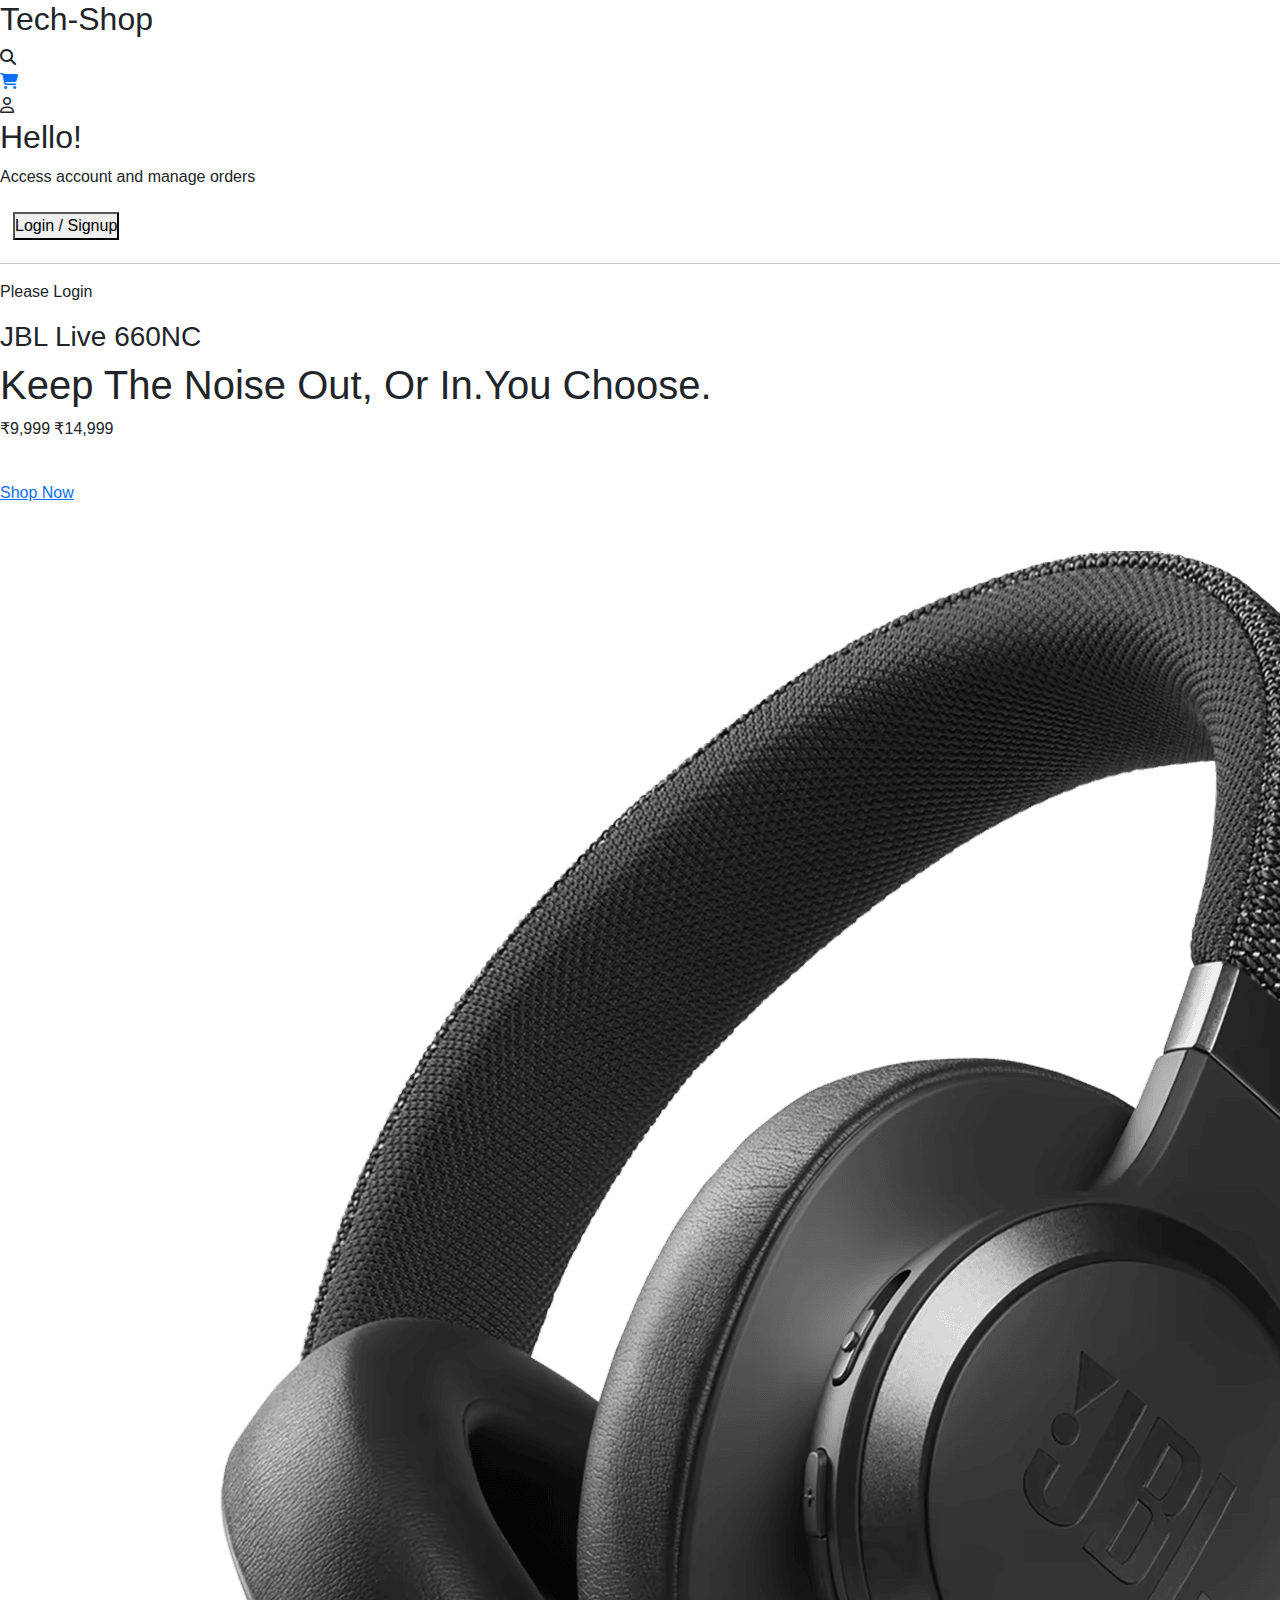
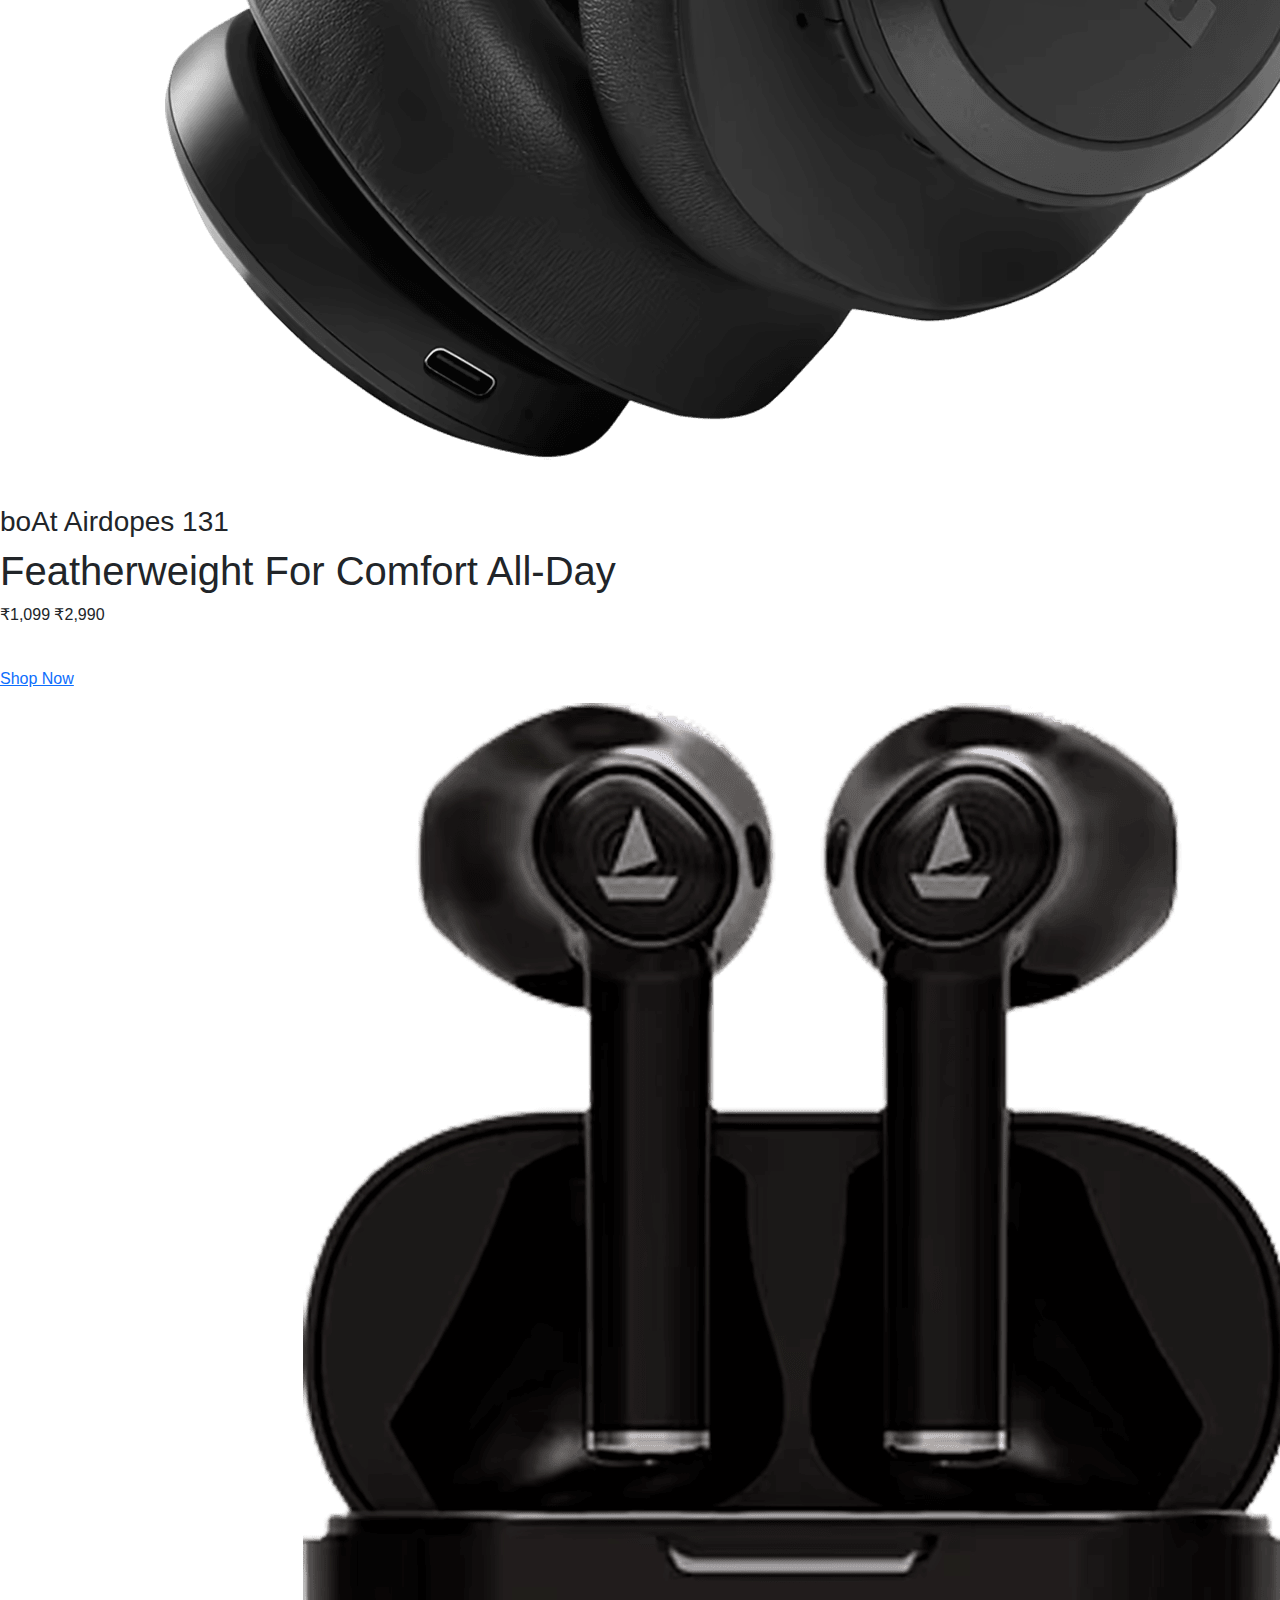
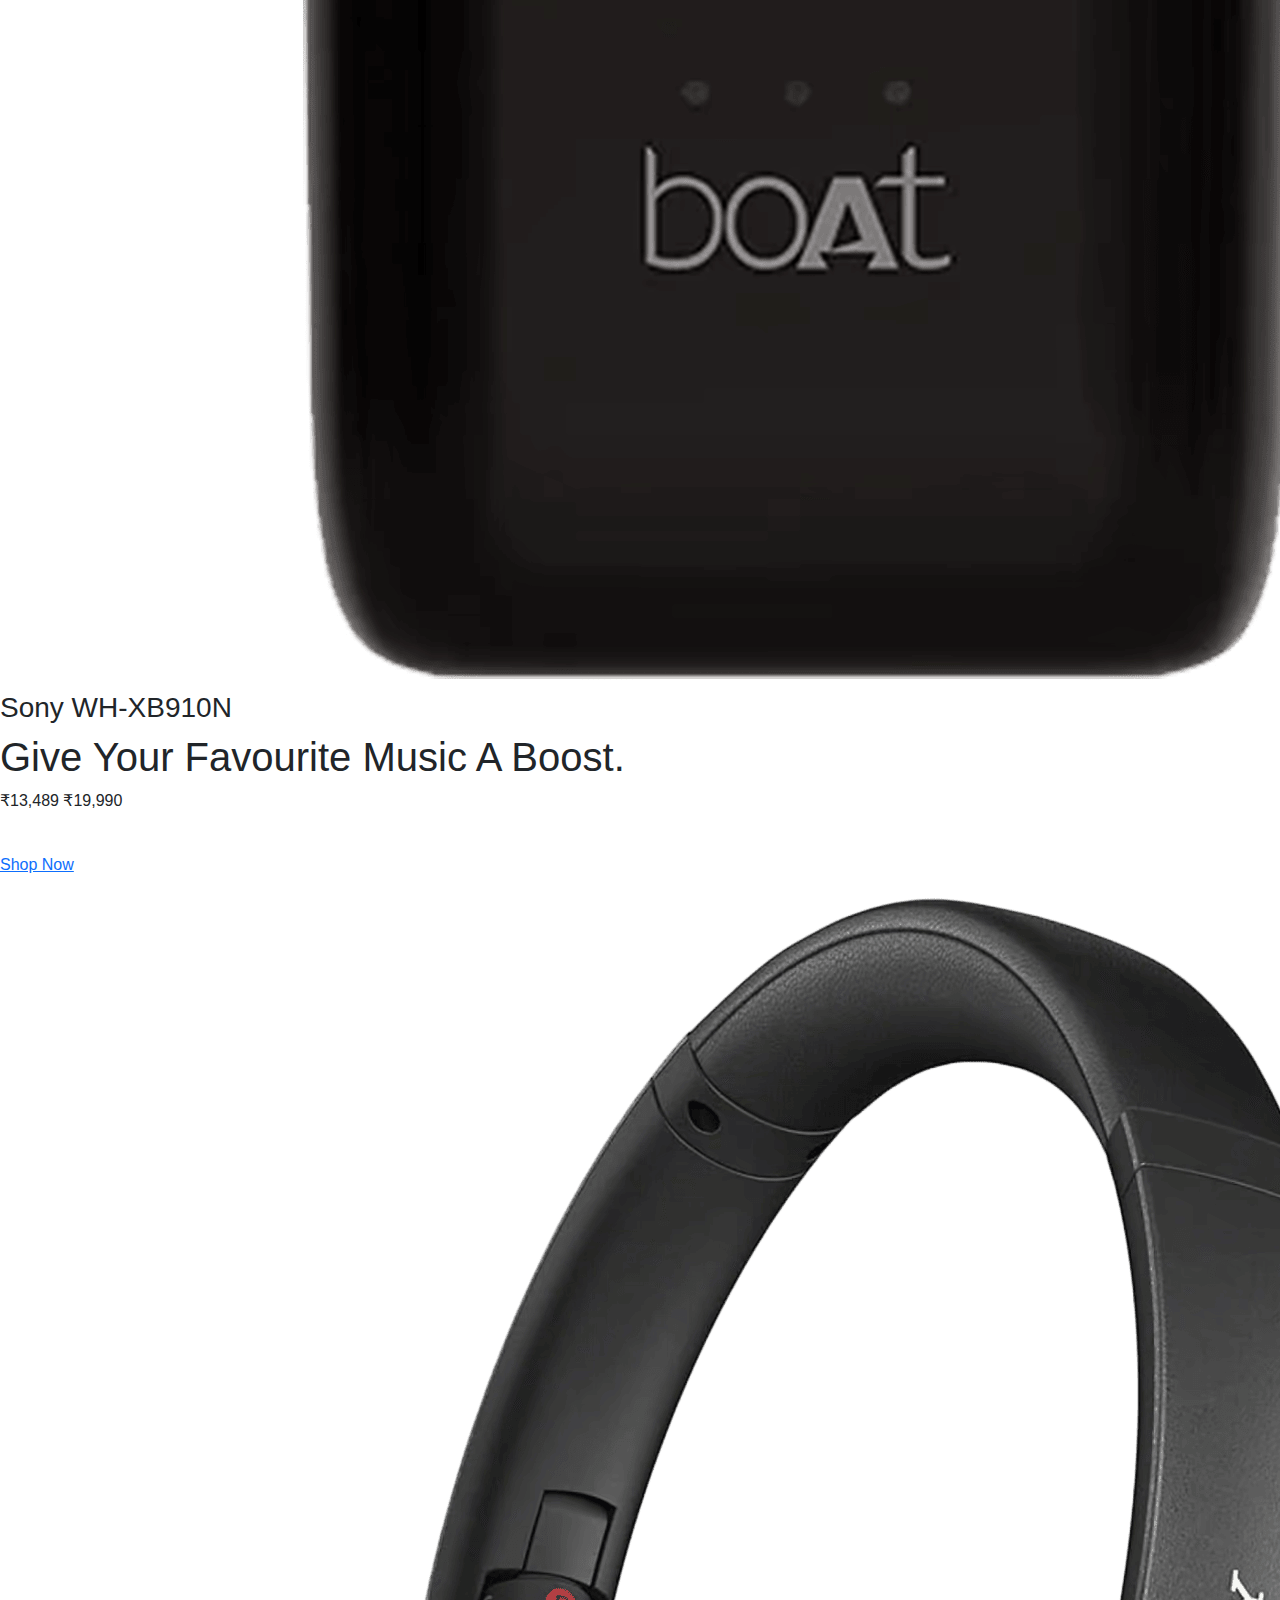
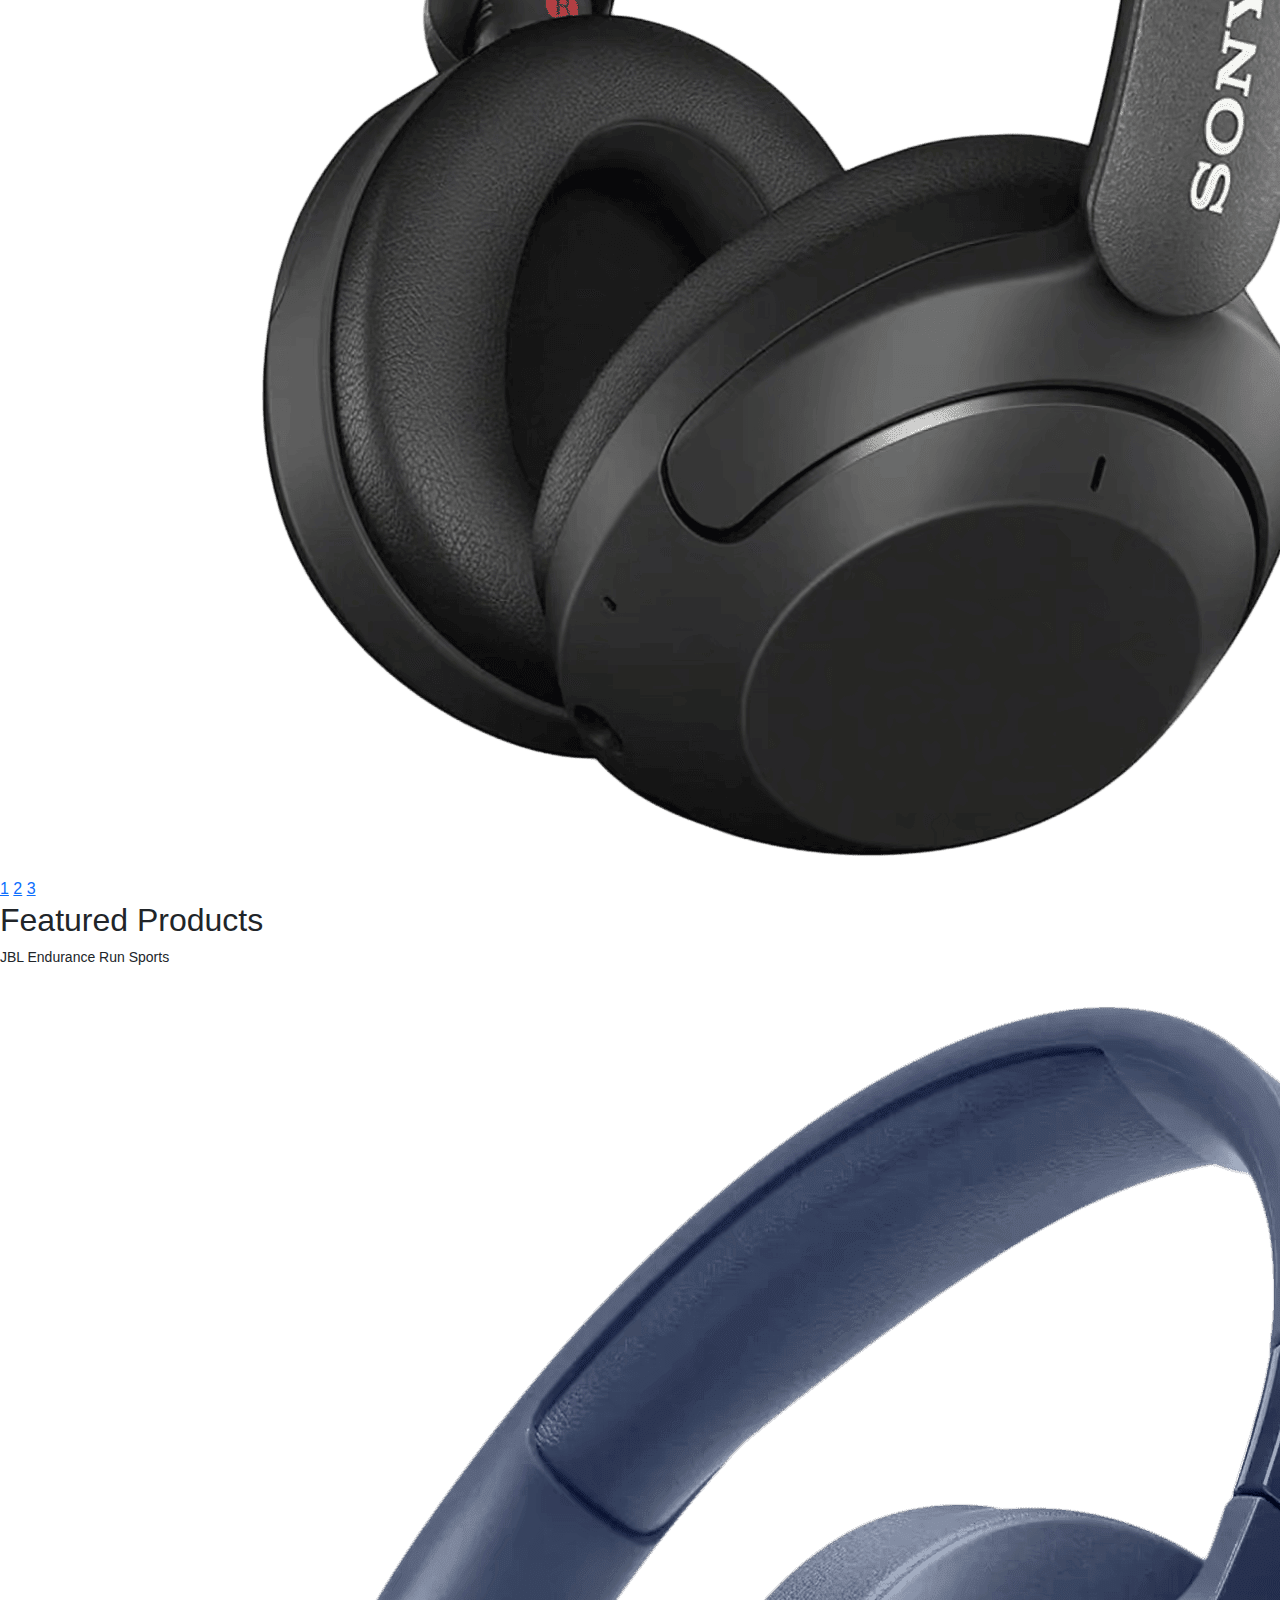
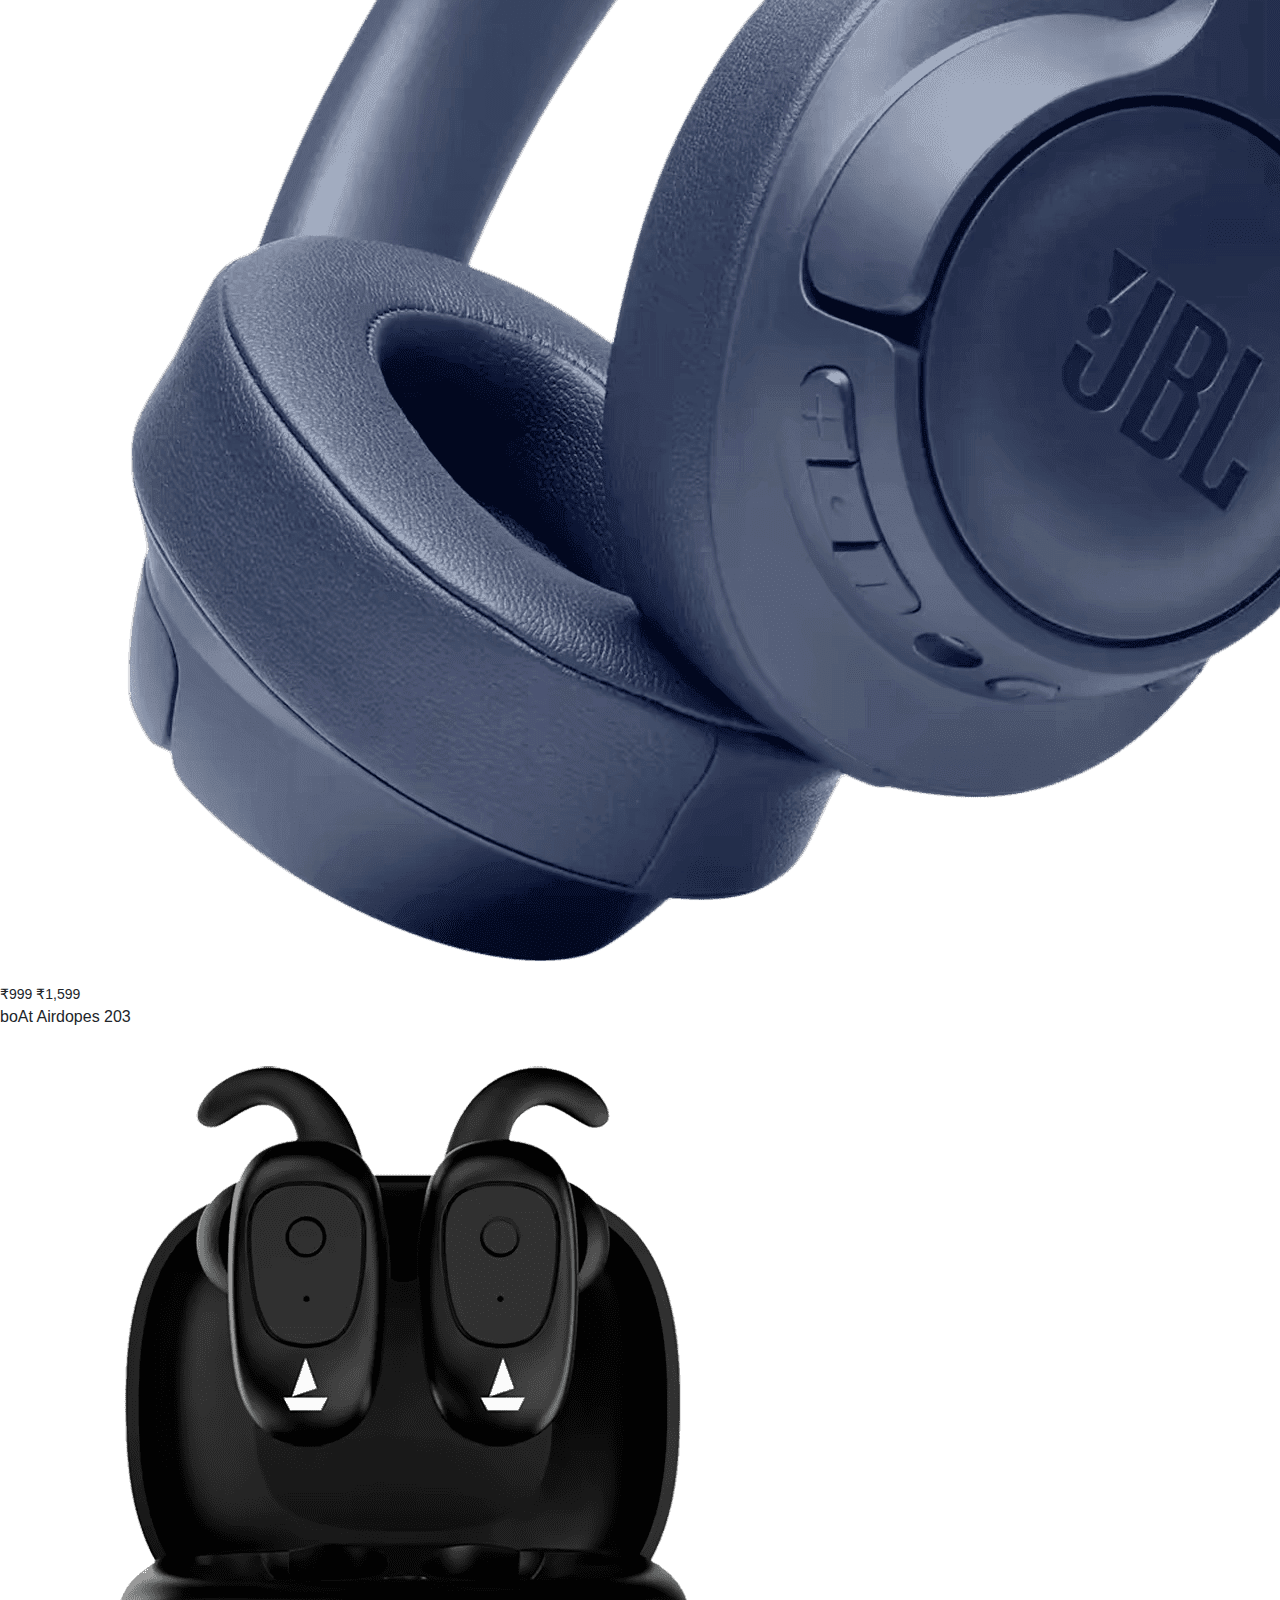
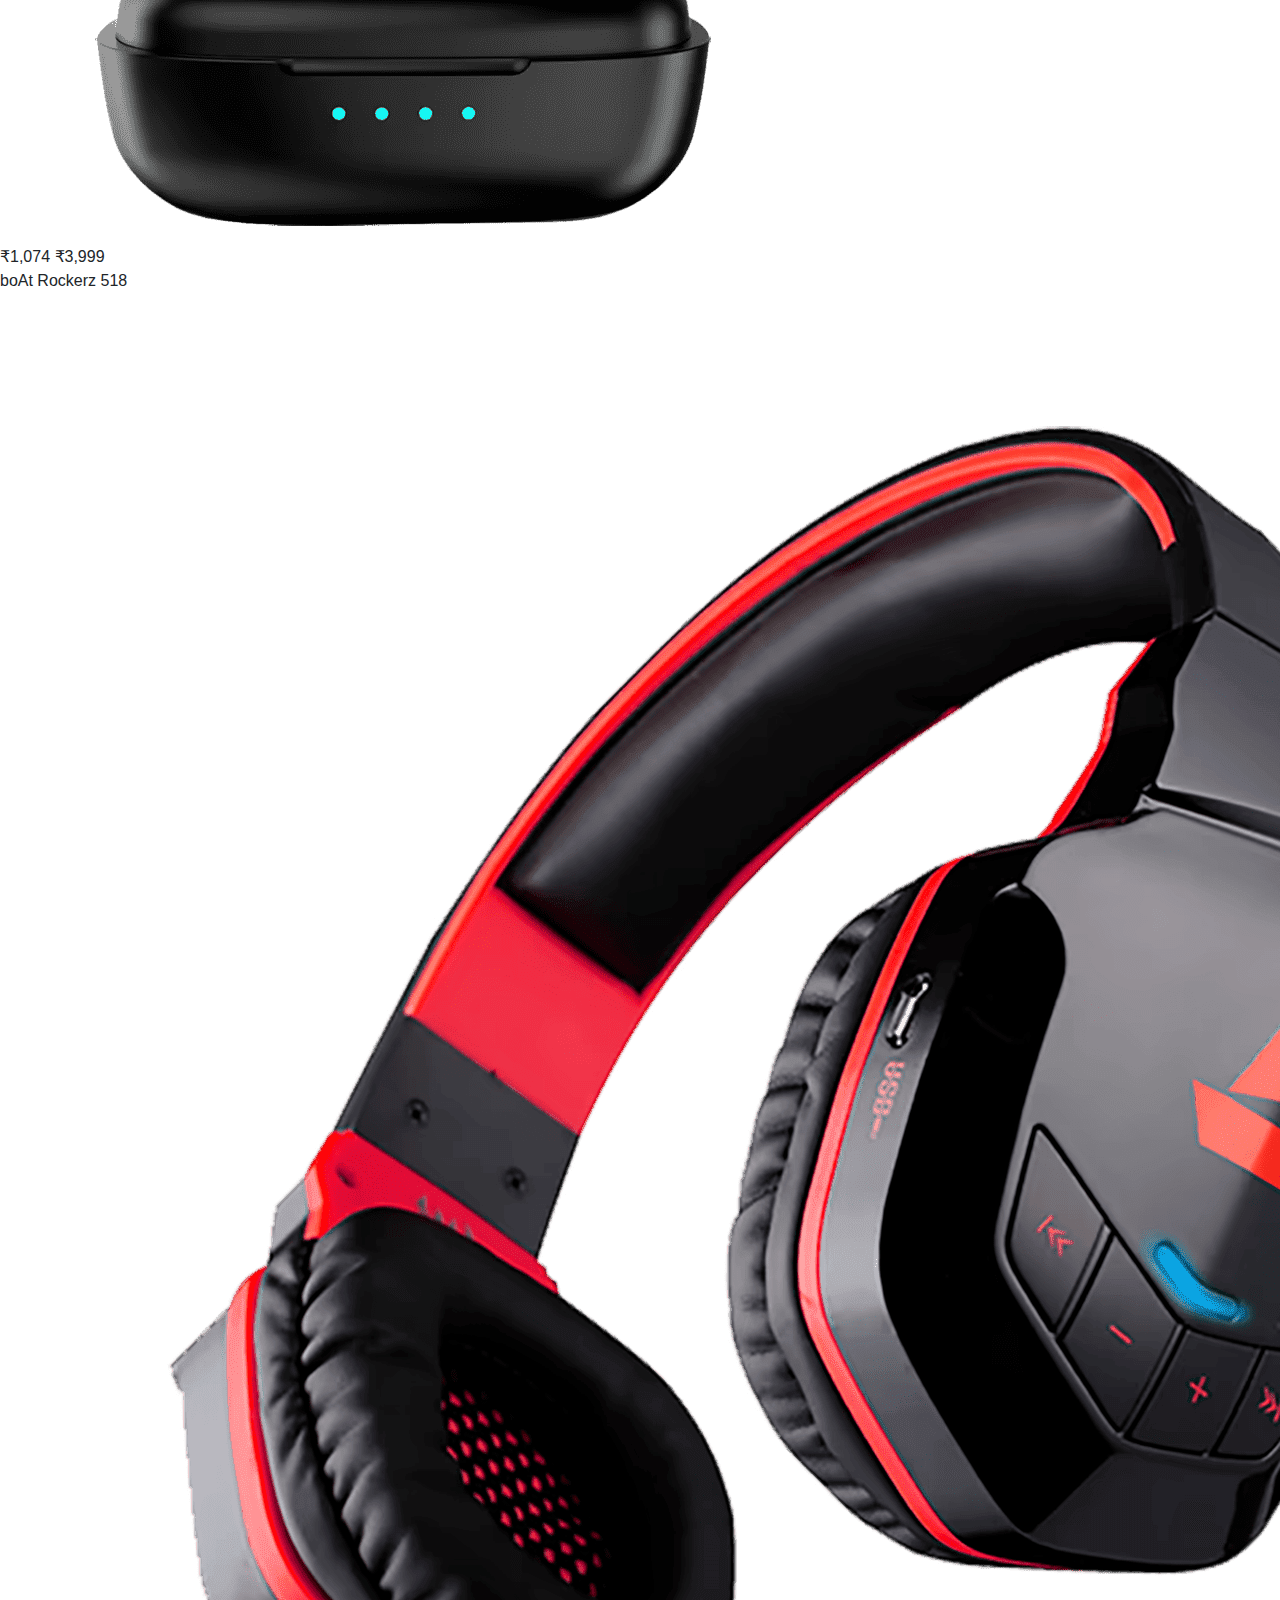
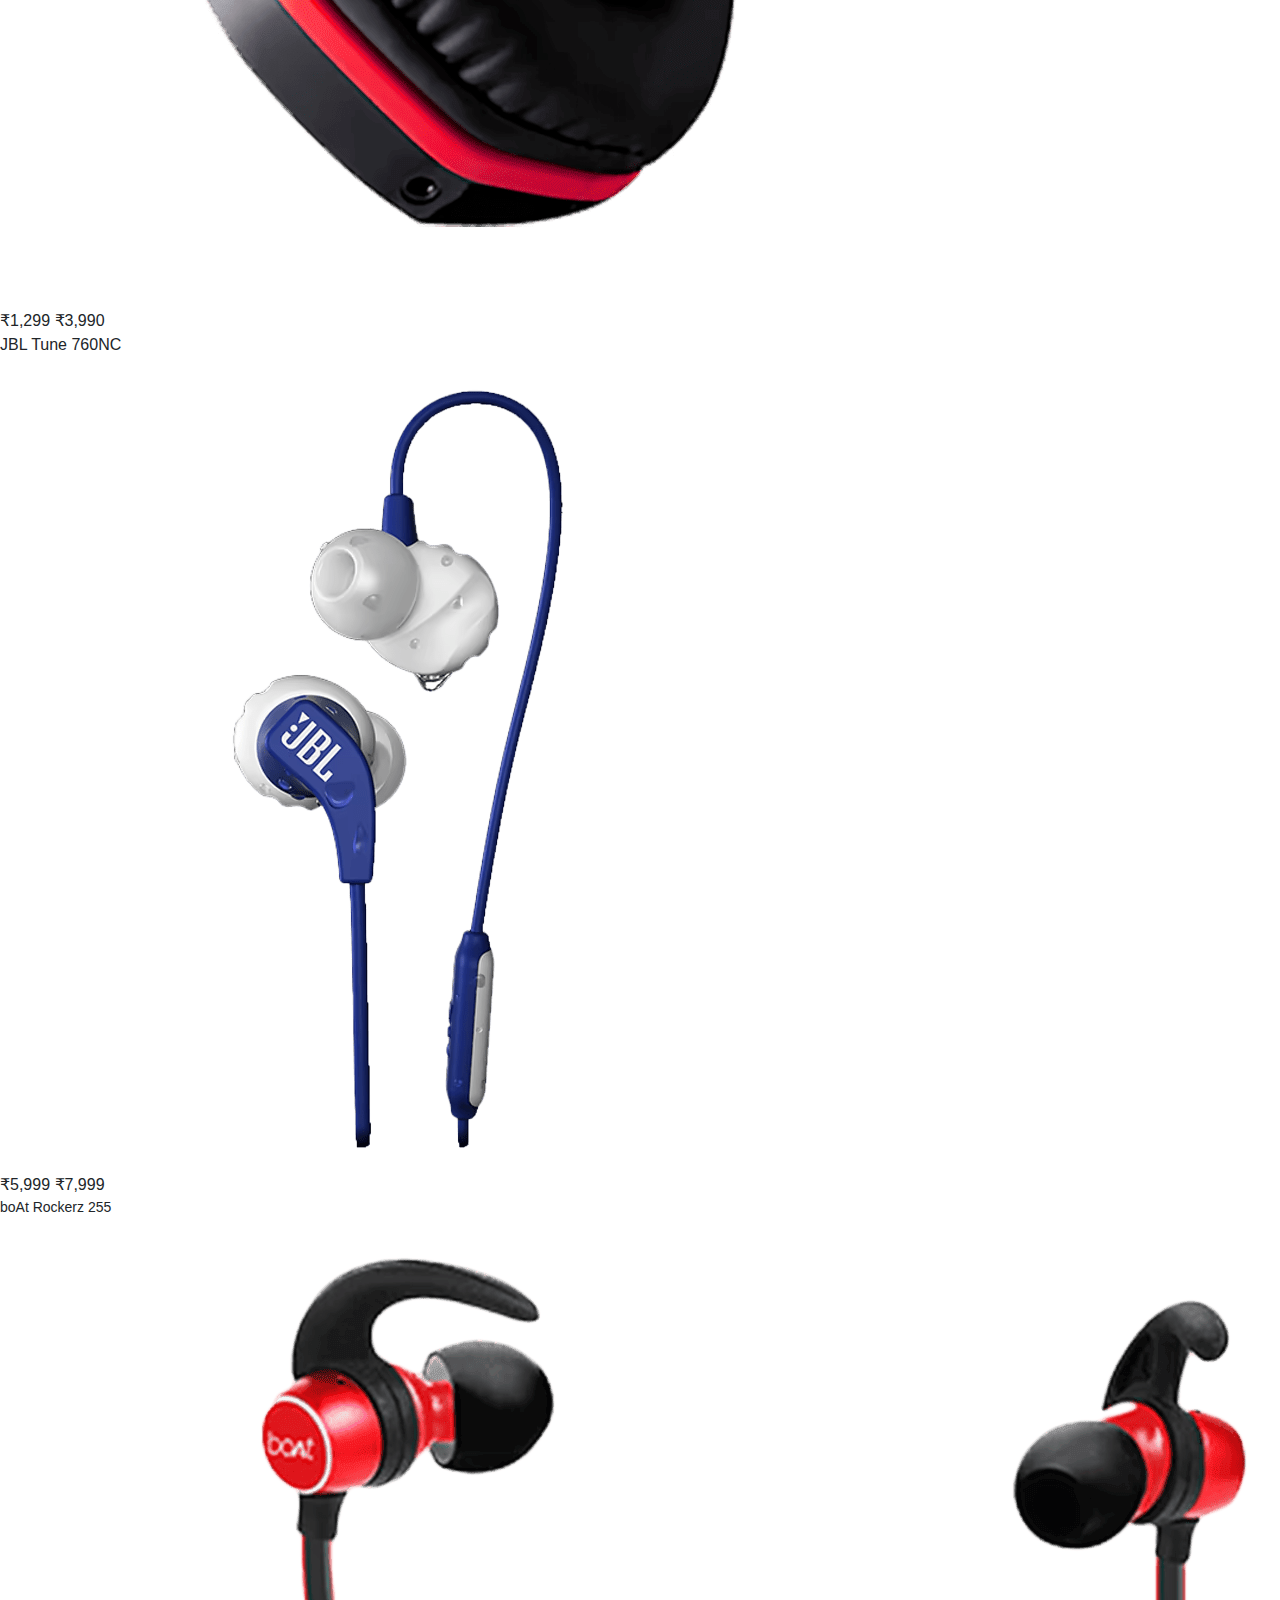
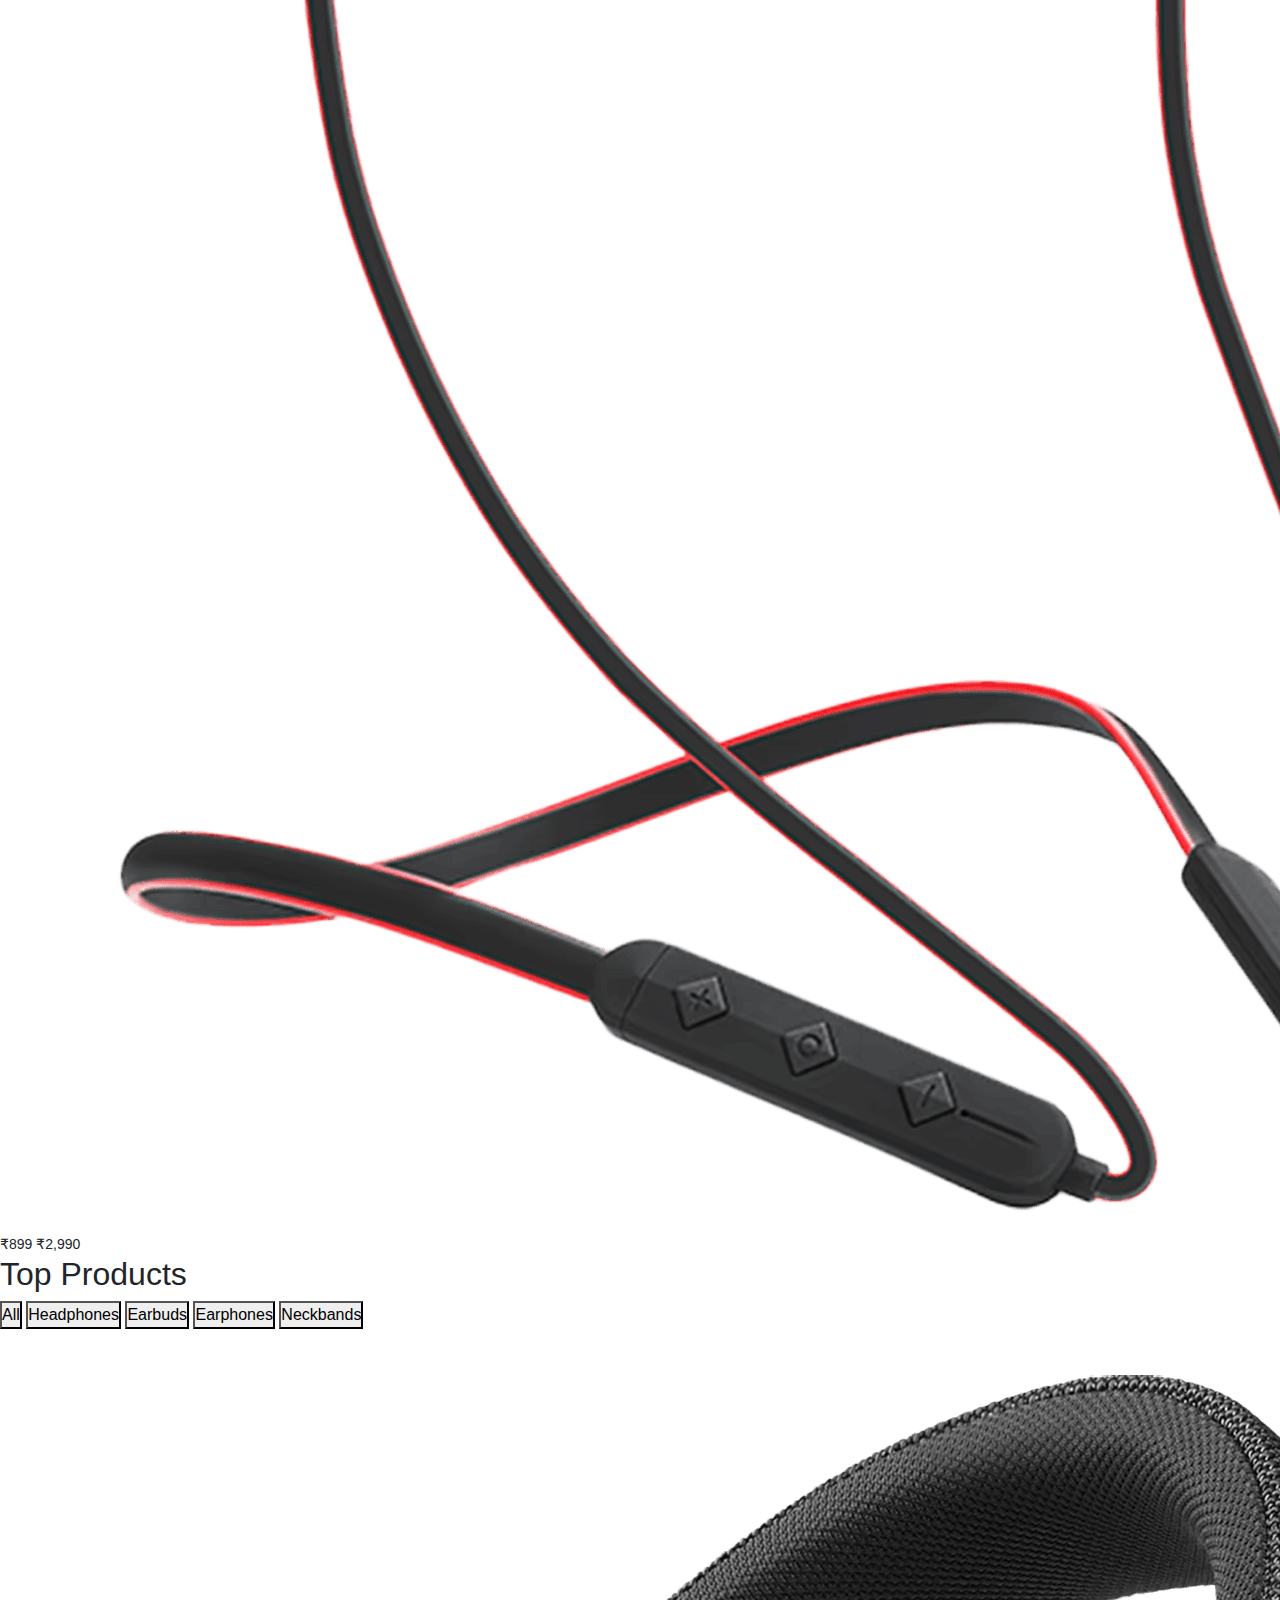
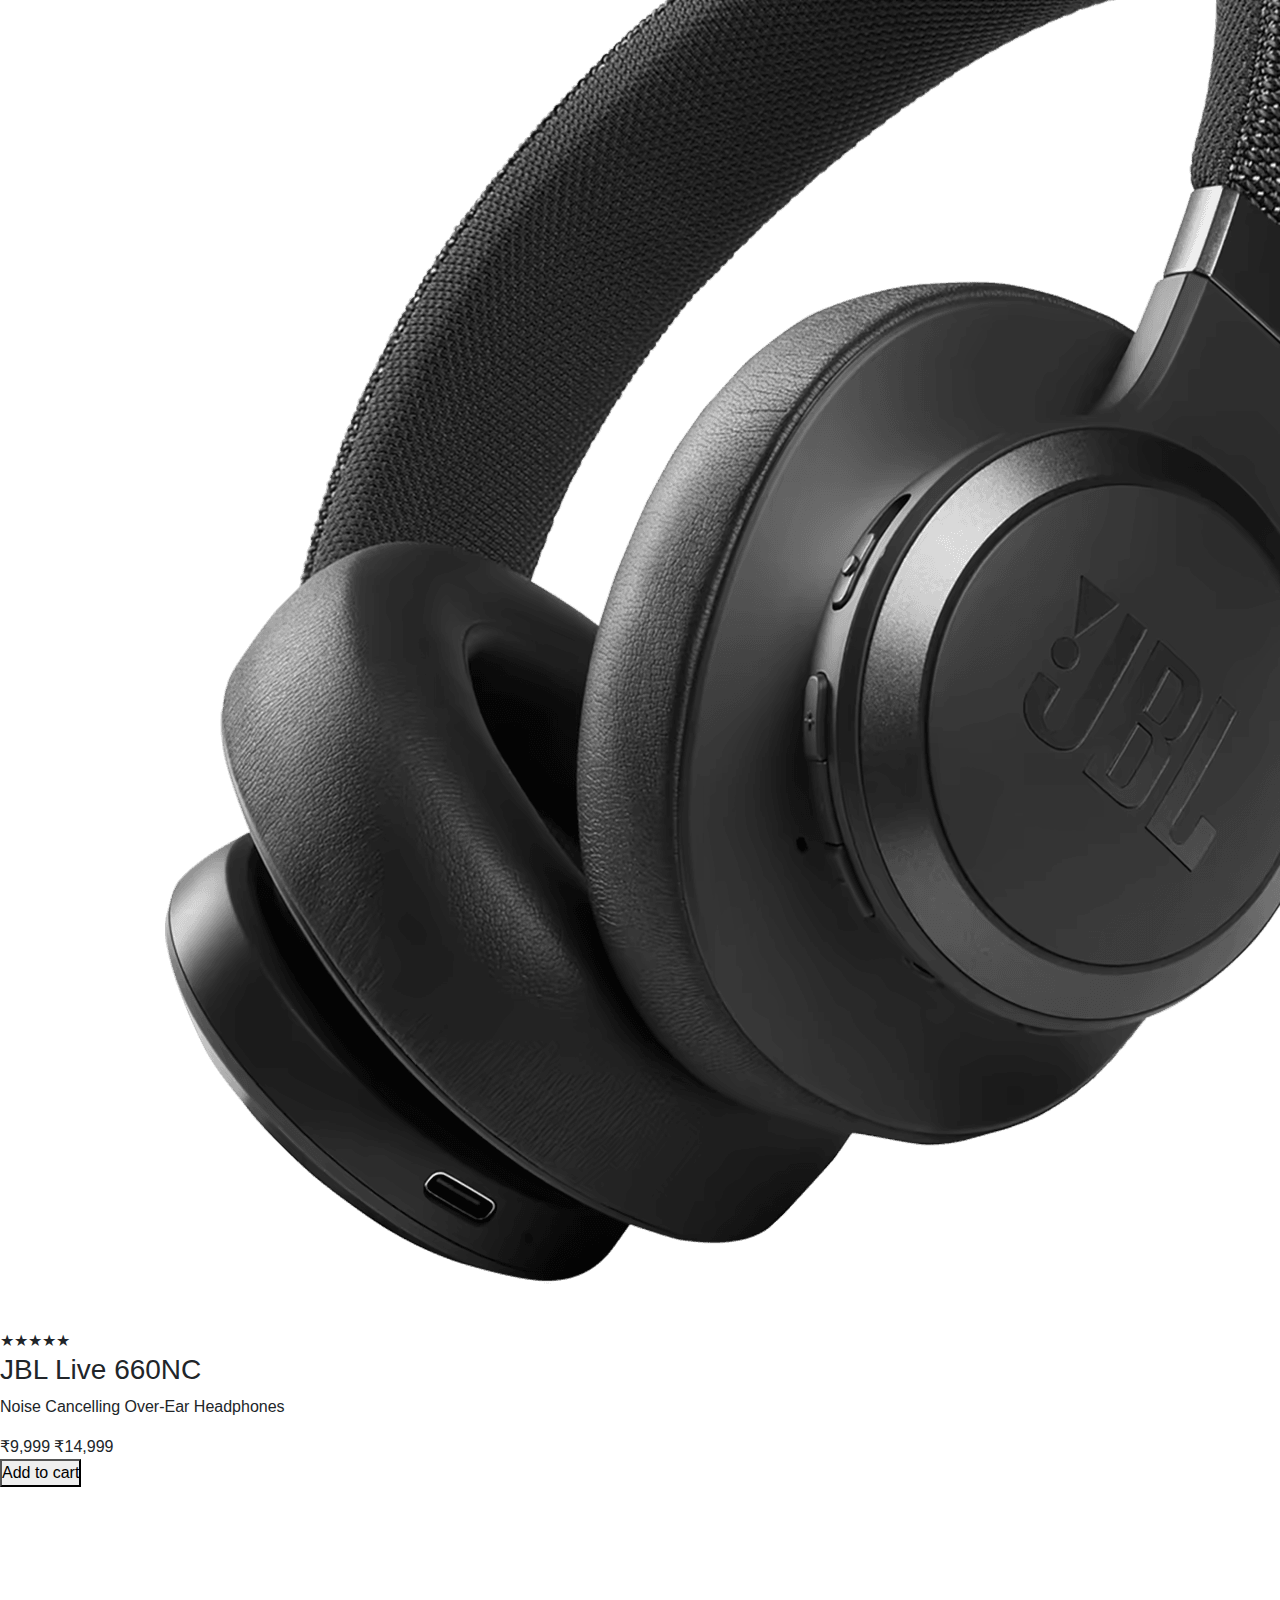
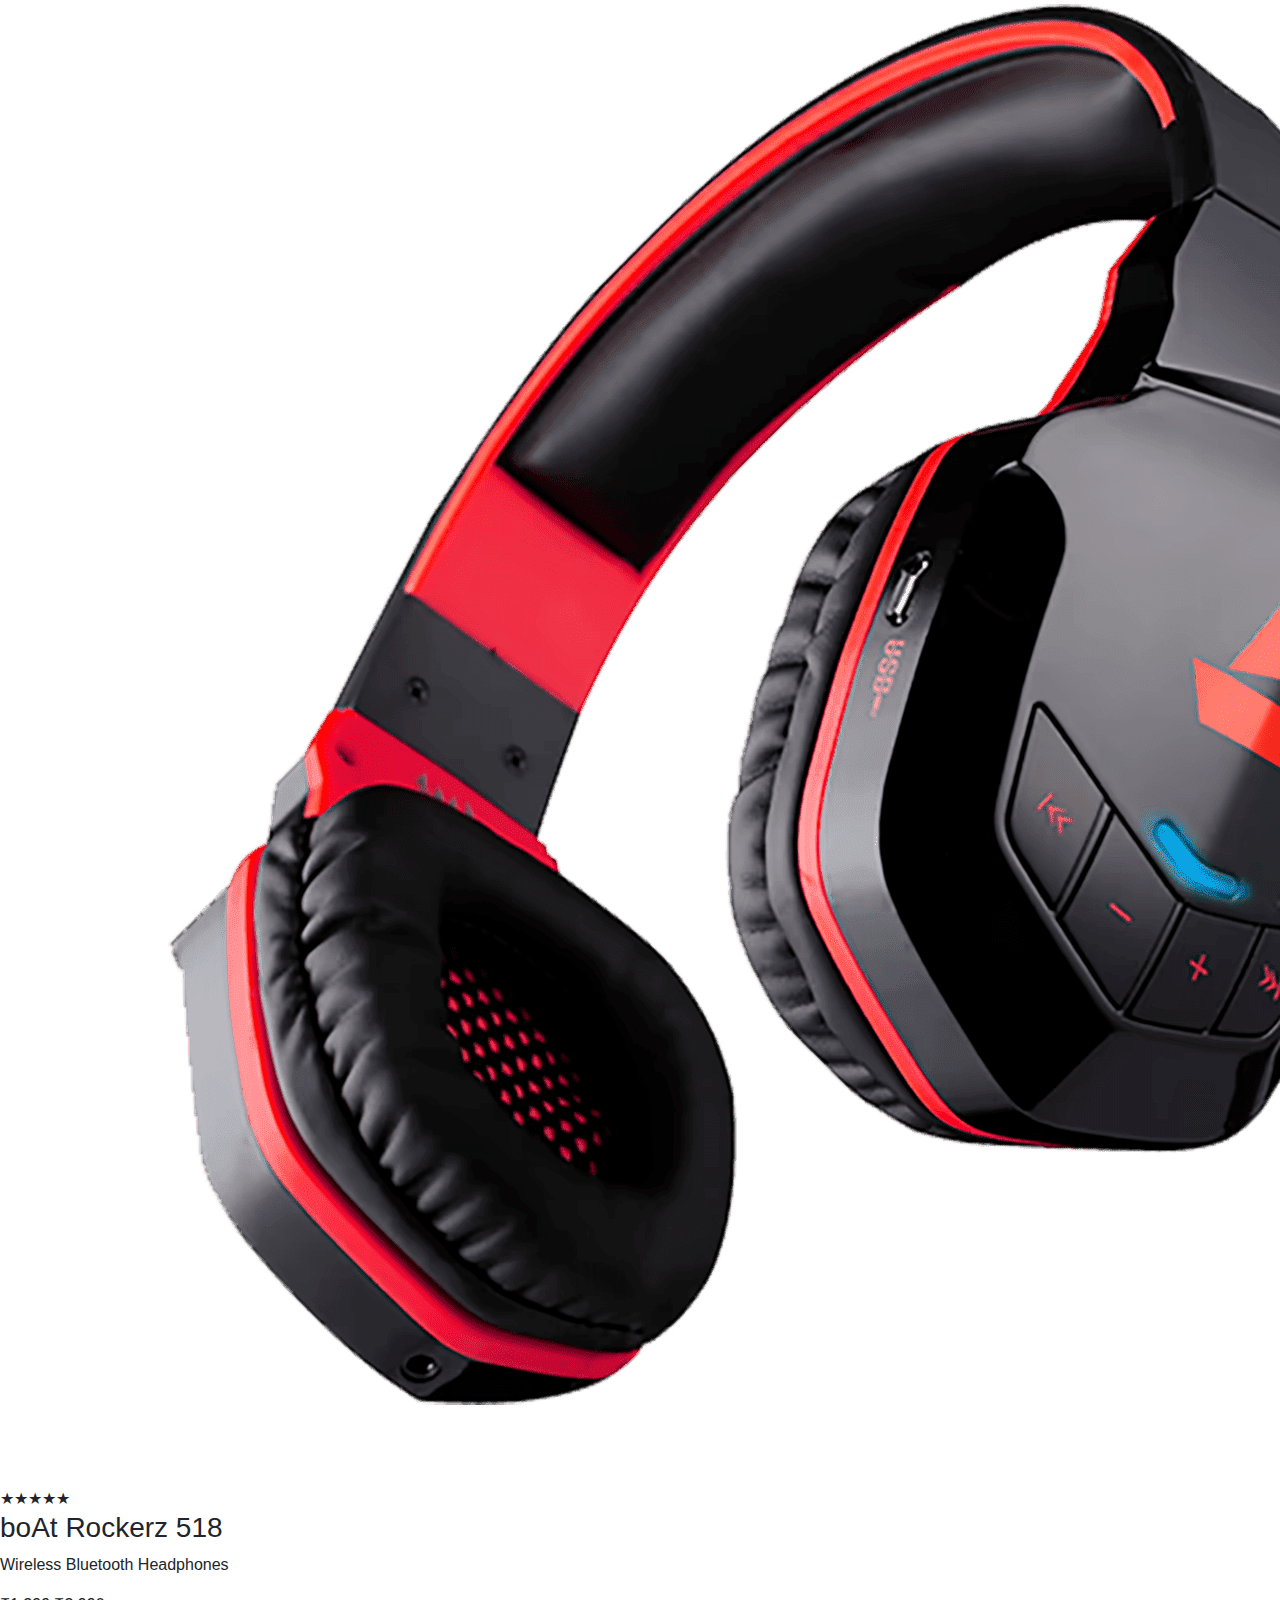
<file: index.html>
<!DOCTYPE html>
<html lang="en">
<head>
    <meta charset="UTF-8">
    <meta name="viewport" content="width=device-width, initial-scale=1.0">
    <title>Home Page</title>
    <link rel="stylesheet" href="https://cdnjs.cloudflare.com/ajax/libs/font-awesome/6.5.0/css/all.min.css" />
    <link rel="stylesheet" href="https://cdnjs.cloudflare.com/ajax/libs/font-awesome/5.15.4/css/all.min.css">
    <!-- Bootstrap CSS -->
    <link href="https://cdn.jsdelivr.net/npm/bootstrap@5.3.0/dist/css/bootstrap.min.css" rel="stylesheet">
    <link rel="stylesheet" href="style.css">
</head>

<body>
     <div class="wholepage">
    <div class="header">
            <div class="heading">
                 <h2>Tech-Shop</h2>
            </div>
            <div class="navbar-icons">
                <div class="searchbar">
                    <i class="fa-solid fa-magnifying-glass" title="search"></i>
                </div>
                <div class="cart">
                     <a href="./cart.html"  title="cart"><i class="fa-solid fa-cart-shopping"></i></a>    
                </div>
                <div class="profile-icon">
                    <i class="fa-regular fa-user"></i>
                    <div class="profile-card">
                        <h2>Hello!</h2>
                        <p>Access account and manage orders</p>
                        <div class="btn"><a href="./signup form.html"><button >Login / Signup</button></a></div><hr>
                        <p>Please Login</p>
                    </div>
                </div>
            </div>
        </div>

    <!-- Hero Section -->

     <div class="carousel-container">
  <div class="carousel-track">
    
    <!-- Slide 1 -->
    <section class="slide" id="slide1">
      <div class="content">
        <div class="text">
          <h3>JBL Live 660NC</h3>
          <h1>Keep The Noise Out, Or In.You Choose.</h1>
          <p class="price0">₹9,999 <span>₹14,999</span></p><br>
          <a href="#" class="shop-btn">Shop Now</a>
        </div>
        <div class="image">
          <img src="./image/products/jbl660nc-1.png" alt="JBL660nc" />
        </div>
      </div>
    </section>

    <!-- Slide 2 -->
 <section class="slide" id="slide1">
      <div class="content">
        <div class="text">
          <h3>boAt Airdopes 131</h3>
          <h1>Featherweight For Comfort All-Day</h1>
          <p class="price0">₹1,099 <span>₹2,990</span></p><br>
          <a href="#" class="shop-btn">Shop Now</a>
        </div>
        <div class="image">
          <img src="./image/products/boat131-1.png" alt="Airdopes 131" />
        </div>
      </div>
    </section>

    <!-- Slide 3 -->
    <section class="slide" id="slide3">
      <div class="content">
        <div class="text">
          <h3>Sony WH-XB910N</h3>
          <h1>Give Your Favourite Music A Boost.</h1>
          <p class="price0">₹13,489 <span>₹19,990</span></p><br>
          <a href="#" class="shop-btn">Shop Now</a>
        </div>
        <div class="image">
          <img src="./image/products/sonyXb910n-1.png" alt="sonyXb910n" />
        </div>
      </div>
    </section>

  </div>

  <!-- Scroll Navigation -->
  <div class="scroll-nav">
    <a href="#slide1">1</a>
    <a href="#slide2">2</a>
    <a href="#slide3">3</a>
  </div>
</div>

    <!-- Featured products Section -->

  <section class="featured-products">
    <h2>Featured Products</h2>
    <div class="products">
      <div class="product small">
        <p>JBL Endurance Run Sports</p>
        <img src="./image/products/jbl760nc-1.png" alt="JBL Endurance"/>
        <div class="price">
          <span class="current">₹999</span>
          <span class="original">₹1,599</span>
        </div>
      </div>

      <div class="product medium">
        <p>boAt Airdopes 203</p>
        <img src="./image/products/boat203-1.png" alt="boAt Airdopes"/>
        <div class="price">
          <span class="current">₹1,074</span>
          <span class="original">₹3,999</span>
        </div>
      </div>

      <div class="product center">
        <p>boAt Rockerz 518</p>
        <img src="./image/products/boat518-1.png" alt="boAt Rockerz 518"/>
        <div class="price">
          <span class="current highlight">₹1,299</span>
          <span class="original1">₹3,990</span>
        </div>
      </div>

      <div class="product medium">
        <p>JBL Tune 760NC</p>
        <img src="./image/products/jbl-endu-1.png" alt="JBL Tune"/>
        <div class="price">
          <span class="current">₹5,999</span>
          <span class="original">₹7,999</span>
        </div>
      </div>

      <div class="product small">
        <p>boAt Rockerz 255</p>
        <img src="./image/products/boat255r-1.png" alt="boAt Rockerz 255"/>
        <div class="price">
          <span class="current">₹899</span>
          <span class="original">₹2,990</span>
        </div>
      </div>
    </div>

    <div class="dots">
      <span class="dot active"></span>
      <span class="dot"></span>
      <span class="dot"></span>
      <span class="dot"></span>
    </div>
  </section>




<!-- Top Products Section -->

    <section class="top-products">
  <h2 class="section-title">Top Products</h2>

  <div class="filter-buttons">
    <button class="active">All</button>
    <button>Headphones</button>
    <button>Earbuds</button>
    <button>Earphones</button>
    <button>Neckbands</button>
  </div>

  <div class="products-grid">
    <div class="product-card">
      <img src="./image/products/jbl660nc-1.png" alt="JBL Live 660NC">
      <div class="rating">★★★★★</div>
      <h3>JBL Live 660NC</h3>
      <p>Noise Cancelling Over-Ear Headphones</p>
      <div class="price1">₹9,999 <span class="old-price">₹14,999</span></div>
      <a href="./product page.html"><button class="add-to-cart">Add to cart</button></a>
    </div>

    <div class="product-card">
      <img src="./image/products/boat518-1.png" alt="boAt Rockerz 518">
      <div class="rating">★★★★★</div>
      <h3>boAt Rockerz 518</h3>
      <p>Wireless Bluetooth Headphones</p>
      <div class="price1">₹1,299 <span class="old-price">₹3,990</span></div>
      <button class="add-to-cart">Add to cart</button>
    </div>

    <div class="product-card">
      <img src="./image/products/boat131-1.png" alt="boAt Airdopes 131">
      <div class="rating">★★★★★</div>
      <h3>boAt Airdopes 131</h3>
      <p>True Wireless Earbuds</p>
      <div class="price1">₹1,099 <span class="old-price">₹2,990</span></div>
      <button class="add-to-cart">Add to cart</button>
    </div>

    <div class="product-card">
      <img src="./image/products/boat110-1.png" alt="boAt BassHeads 110">
      <div class="rating">★★★★★</div>
      <h3>boAt BassHeads 110</h3>
      <p>Wired Earphones</p>
      <div class="price1">₹449 <span class="old-price">₹999</span></div>
      <button class="add-to-cart">Add to cart</button>
    </div>

     <div class="product-card">
      <img src="./image/products/boat410-1.png" alt="boAt ROckerz 410">
      <div class="rating">★★★★★</div>
      <h3>boAt Rockerz 410</h3>
      <p>Bluetooth & Wired On-Ear Headphones</p>
      <div class="price1">₹1,500 <span class="old-price">₹2,990</span></div>
      <button class="add-to-cart">Add to cart</button>
    </div>

     <div class="product-card">
      <img src="./image/products/jbl200bt-1.png" alt="JBL Live 200BT">
      <div class="rating">★★★★</div>
      <h3>JBL Live 200BT</h3>
      <p>In-Ear Wireless Neckbands</p>
      <div class="price1">₹3,699 <span class="old-price">₹5,299</span></div>
      <button class="add-to-cart">Add to cart</button>
    </div>

     <div class="product-card">
      <img src="./image/products/sonyXb910n-1.png" alt="Sony WH-XB910N">
      <div class="rating">★★★★</div>
      <h3>Sony WH-XB910N</h3>
      <p>Wireless Over-Ear Headphones</p>
      <div class="price1">₹13,489 <span class="old-price">₹19,990</span></div>
      <button class="add-to-cart">Add to cart</button>
    </div>

     <div class="product-card">
      <img src="./image/products/jbl760nc-1.png" alt="JBL Tune 760NC">
      <div class="rating">★★★★</div>
      <h3>JBL Tune 760NC</h3>
      <p>Wireless Over-Ear NC Headphones</p>
      <div class="price">₹5,999 <span class="old-price">₹7,999</span></div>
      <button class="add-to-cart">Add to cart</button>
    </div>

     <div class="product-card">
      <img src="./image/products/boat255r-1.png" alt="boAt Rockerz 255">
      <div class="rating">★★★★★</div>
      <h3>boAt Rockerz 255</h3>
      <p>In-Ear Wireless Neckbands</p>
      <div class="price1">₹899 <span class="old-price">₹2,990</span></div>
      <button class="add-to-cart">Add to cart</button>
    </div>

     <div class="product-card">
      <img src="./image/products/jbl100-1.png" alt="JBL Wave 100">
      <div class="rating">★★★★</div>
      <h3>JBL Wave 100</h3>
      <p>In-Ear Truly Wireless Earbuds</p>
      <div class="price1">₹2,999 <span class="old-price">₹6,999</span></div>
      <button class="add-to-cart">Add to cart</button>
    </div>

     <div class="product-card">
      <img src="./image/products/sony1000xm4-1.png" alt="Sony WF-1000XM4">
      <div class="rating">★★★</div>
      <h3>Sony WF-1000XM4</h3>
      <p>Wireless In-Ear NC Headphones</p>
      <div class="price1">₹19,900 <span class="old-price">₹24,990</span></div>
      <button class="add-to-cart">Add to cart</button>
    </div>

    <div class="browse-all">
      <div class="browse-content">
       Browse All Products → 
      </div>
    </div>

  </div>
</section>


 <!-- Our Advantages Section -->
<section class="advantages-section">
  <h2>Our Advantages</h2>
  <div class="advantages-container">
    <div class="advantage-box">
      <i class="fas fa-truck"></i>
      <p>Express Delivery<br><small>Ships in 24 Hours</small></p>
    </div>
    <div class="advantage-box">
      <i class="fas fa-shield-alt"></i>
      <p>Brand Warranty<br><small>100% Original Products</small></p>
    </div>
    <div class="advantage-box">
      <i class="fas fa-tag red-tag-icon"></i>
      <p>Exciting Deals<br><small>On all prepaid orders</small></p>
    </div>
    <div class="advantage-box">
      <i class="fas fa-credit-card red-card-icon"></i>
      <p>Secure Payments<br><small>SSL/Secure certificate</small></p>
    </div>
  </div>
</section>


<!-- Footer Section -->

<footer class="footer">
  <div class="footer-top">
    <div class="footer-column">
      <h3>Tech-Shop</h3>
      <p>Subscribe to our Email alerts to receive early discount offers,and new products info.</p><br>
      <form class="subscribe-form">
        <input type="email" placeholder="Email Address*" required>
        <button type="submit">Subscribe</button>
      </form>
    </div>
    <div class="footer-column">
      <h4>Help</h4>
      <ul>
        <li>FAQs</a></li>
        <li>Track Order</a></li>
        <li>Cancel Order</a></li>
        <li>Return Order</a></li>
        <li>Warranty Info</a></li>
      </ul>
    </div>
    <div class="footer-column">
      <h4>Policies</h4>
      <ul>
        <li>Return Policy</a></li>
        <li>Security</a></li>
        <li>Sitemap</a></li>
        <li>Privacy Policy</a></li>
        <li>Terms & Conditions</a></li>
      </ul>
    </div>
    <div class="footer-column">
      <h4>Company</h4>
      <ul>
        <li>About Us</li>
        <li>Contact Us</li>
        <li>Service Centres</li>
        <li>Careers</li>
        <li>Affiliates</li>
      </ul>
    </div>
  </div>
  <div class="footer-bottom">
    <p>2025 Tech-Shop | All Rights Reserved | Built by Meghana Aripirala</p>
    <div class="social-icons">
      <a href="#" aria-label="fb" title="Facebook"><i class="fab fa-facebook-f"></i></a>
      <a href="#" aria-label="X" title="Twitter"><i class="fab fa-twitter"></i></a>
      <a href="#" aria-label="Ins" title="Instagram"><i class="fab fa-instagram"></i></a>
      <a href="#" aria-label="Ldn" title="Linkedin"><i class="fab fa-linkedin-in"></i></a>
    </div>
  </div>
</footer>
    
</body>
</html>
</file>
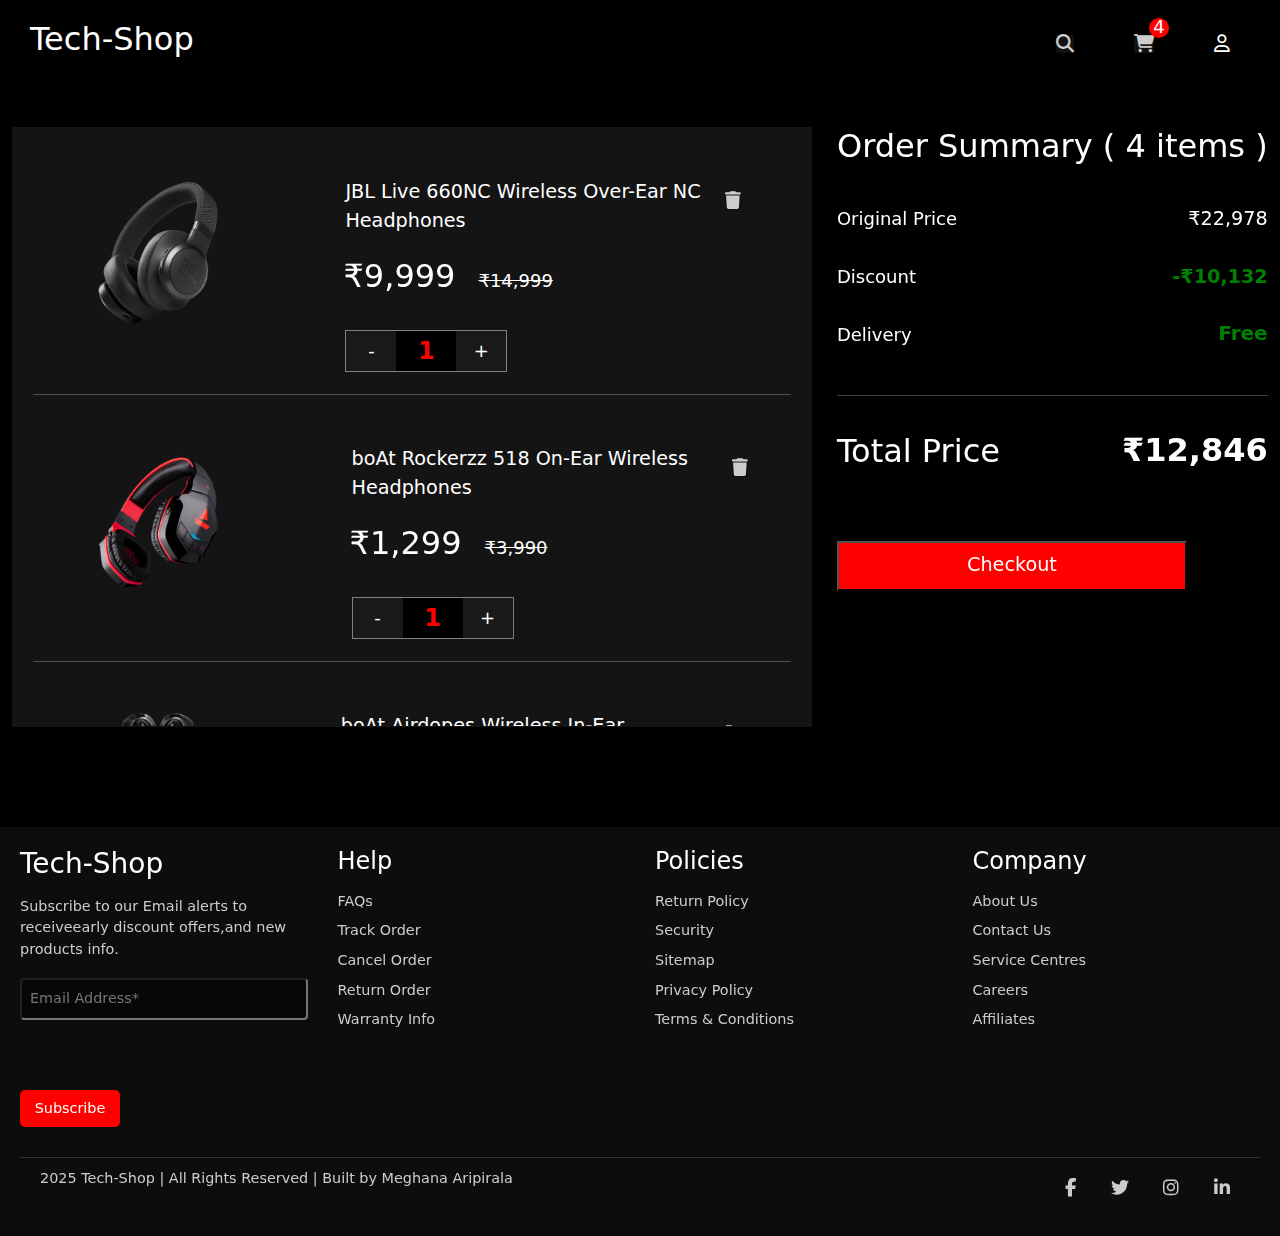
<file: cart.html>
<!DOCTYPE html>
<html lang="en">
<head>
    <meta charset="UTF-8">
    <meta name="viewport" content="width=device-width, initial-scale=1.0">
    <title>cartpage</title>
    <link href="https://cdn.jsdelivr.net/npm/bootstrap@5.3.3/dist/css/bootstrap.min.css" rel="stylesheet">
    <link rel="stylesheet" href="style2.css">
    <link rel="stylesheet" href="https://cdnjs.cloudflare.com/ajax/libs/font-awesome/6.7.2/css/all.min.css" integrity="sha512-Evv84Mr4kqVGRNSgIGL/F/aIDqQb7xQ2vcrdIwxfjThSH8CSR7PBEakCr51Ck+w+/U6swU2Im1vVX0SVk9ABhg==" crossorigin="anonymous" referrerpolicy="no-referrer" />
</head>
<body>
    <div class="wholepage">
    <div class="header">
            <div class="heading">
                 <h2>Tech-Shop</h2>
            </div>
            <div class="navbar-icons">
                <div class="searchbar">
                    <i class="fa-solid fa-magnifying-glass"></i>
                    <p class="hovering">Search</p>
                </div>
                <div class="cart">
                     <div class="number"><p>4</p></div>
                     <a href="./cart.html" target="_blank"><i class="fa-solid fa-cart-shopping"></i></a>
                     <p class="hovering">Cart</p>
                </div>
                <div class="profile-icon">
                    <i class="fa-regular fa-user"></i>
                    <div class="profile-card">
                        <h2>Hello!</h2>
                        <p>Access account and manage orders</p>
                        <div class="btn"><a href="./registrationpage.html"><button  >Login / Signup</button></a></div><hr>
                        <p>Please Login</p>
                    </div>
                </div>
            </div>
        </div>
        <div class="cartbody">
            <div class="cartimages">
                <div class="images">
                    <div class="image1">
                        <div class="smimage">
                            <img src="./image/products/jbl660nc-1.png" alt="jbl660nc-1">
                        </div>
                        <div class="details">
                            <p>JBL Live 660NC Wireless Over-Ear NC Headphones</p>
                            <i class="fa-solid fa-trash"></i>
                            <ins>₹9,999</ins><del>₹14,999</del>
                            <div class="cartbuttons"><div class="btn1"><button>-</button></div>
                            <div class="btn2"><button>1</button></div>
                            <div class="btn1"><button>+</button></div></div>

                        </div>  

                    </div>
                    <hr>
                    <div class="image1">
                        <div class="smimage">
                            <img src="./image/products/boat518-1.png" alt="boat518-1">
                        </div>
                        <div class="details">
                            <p>boAt Rockerzz 518 On-Ear Wireless Headphones</p>
                            <i class="fa-solid fa-trash"></i>
                            <ins>₹1,299</ins><del>₹3,990</del>
                            <div class="cartbuttons"><div class="btn1"><button>-</button></div>
                            <div class="btn2"><button>1</button></div>
                            <div class="btn1"><button>+</button></div></div>
                        </div>
                    </div><hr>
                    <div class="image1">
                        <div class="smimage">
                            <img src="./image/products/boat131-1.png" alt="boat131-1">
                        </div>
                        <div class="details">
                            <p>boAt Airdopes Wireless In-Ear Wireless Headphones</p>
                            <i class="fa-solid fa-trash"></i>
                            <ins>₹1,099</ins><del>₹2,990</del>
                            <div class="cartbuttons"><div class="btn1"><button>-</button></div>
                            <div class="btn2"><button>1</button></div>
                            <div class="btn1"><button>+</button></div></div>
                        </div>
                    </div><hr>
                    <div class="image1">
                        <div class="smimage">
                            <img src="./image/products/boat110-1.png" alt="boat110-1">
                        </div>
                        <div class="details">
                            <p>boAt Bassheads In-Ear Wired 218NC Headphones</p>
                            <i class="fa-solid fa-trash"></i>
                            <ins>₹449</ins><del>₹999</del>
                            <div class="cartbuttons"><div class="btn1"><button>-</button></div>
                            <div class="btn2"><button>1</button></div>
                            <div class="btn1"><button>+</button></div></div>
                        </div>
                    </div>
                </div>
            </div>
            <div class="ordersummary">
                <h2>Order Summary ( 4 items ) </h2>
                <div class="price">
                    <p>Original Price</p>
                    <ins>₹22,978</ins>
                </div>
                <div class="discount">
                    <p>Discount</p>
                    <ins>-₹10,132</ins>

                </div>
                <div class="delivery">
                     <p>Delivery</p>
                     <h5>Free</h5>
                </div>
                <hr>
                <div class="total">
                     <h2>Total Price</h2>
                     <ins>₹12,846</ins>
                </div>
                <div class="orderbtn">
                     <button>Checkout</button>
                </div>
            </div>

        </div>
    </div>
    <footer class="footer">
  <div class="footer-top">
    <div class="footer-column">
      <h3>Tech-Shop</h3>
      <p>Subscribe to our Email alerts to 
receiveearly discount offers,and new 
products info.</p><br>

       
      <form class="subscribe-form">
        <input type="email" placeholder="Email Address*" required>
        <button type="submit">Subscribe</button>
      </form>
    </div>
    <div class="footer-column">
      <h4>Help</h4>
      <ul>
        <li>FAQs</a></li>
        <li>Track Order</a></li>
        <li>Cancel Order</a></li>
        <li>Return Order</a></li>
        <li>Warranty Info</a></li>
      </ul>
    </div>
    <div class="footer-column">
      <h4>Policies</h4>
      <ul>
        <li>Return Policy</a></li>
        <li>Security</a></li>
        <li>Sitemap</a></li>
        <li>Privacy Policy</a></li>
        <li>Terms & Conditions</a></li>
      </ul>
    </div>
    <div class="footer-column">
      <h4>Company</h4>
      <ul>
        <li>About Us</li>
        <li>Contact Us</li>
        <li>Service Centres</li>
        <li>Careers</li>
        <li>Affiliates</li>
      </ul>
    </div>
  </div>
  <div class="footer-bottom">
    <p>2025 Tech-Shop | All Rights Reserved | Built by Meghana Aripirala</p>
    <div class="social-icons">
      <a href="#" aria-label="fb" title="Facebook"><i class="fab fa-facebook-f"></i></a>
      <a href="#" aria-label="X" title="Twitter"><i class="fab fa-twitter"></i></a>
      <a href="#" aria-label="Ins" title="Instagram"><i class="fab fa-instagram"></i></a>
      <a href="#" aria-label="Ldn" title="Linkedin"><i class="fab fa-linkedin-in"></i></a>
    </div>
  </div>
</footer>

    


</body>
</html>
</file>
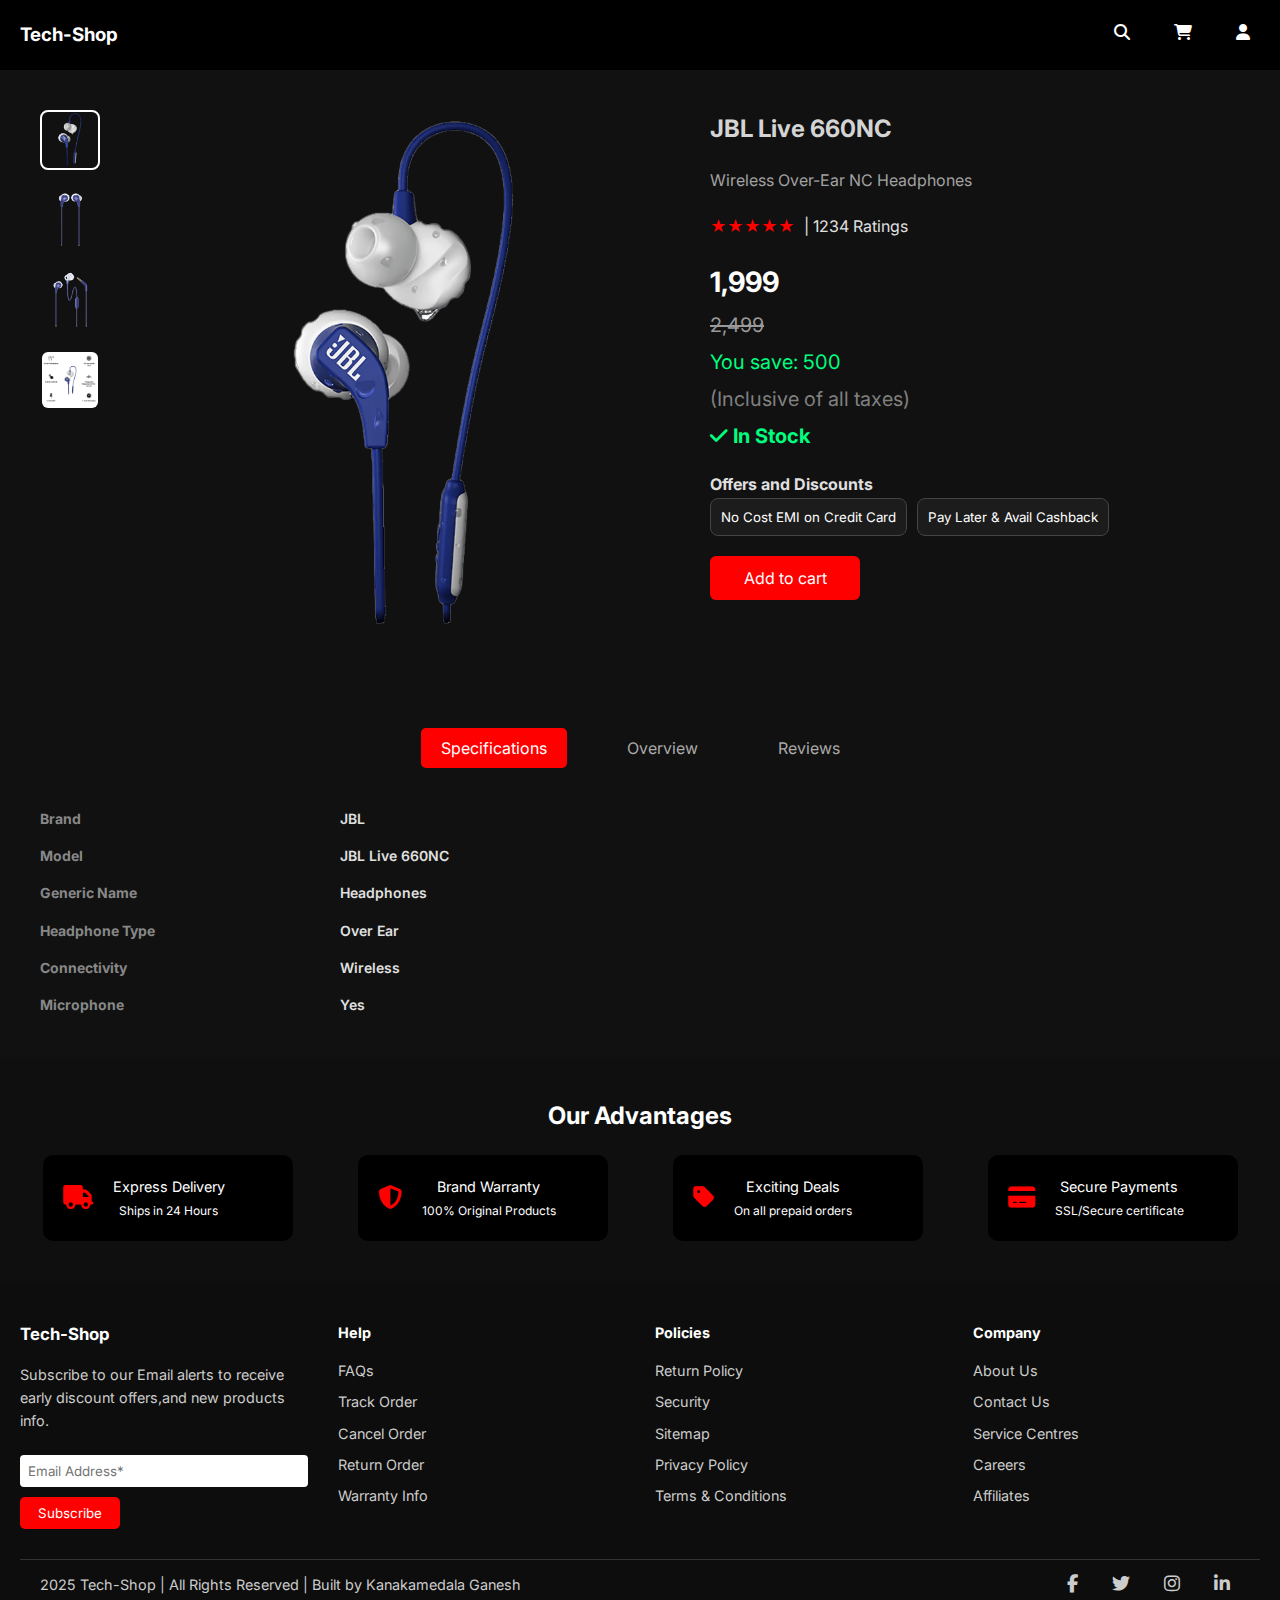
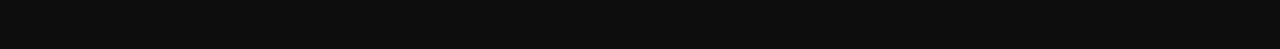
<file: product page.html>
<!DOCTYPE html>
<html lang="en">
<head>
  <meta charset="UTF-8" />
  <meta name="viewport" content="width=device-width, initial-scale=1.0"/>
  <title>Tech-Shop | JBL Live 660NC</title>
  <link href="https://fonts.googleapis.com/css2?family=Inter:wght@400;600;700&display=swap" rel="stylesheet">
  <link rel="stylesheet" href="https://cdnjs.cloudflare.com/ajax/libs/font-awesome/6.5.0/css/all.min.css" />
  <link rel="stylesheet" href="./style3.css" />
</head>
<body>

   <header>
        <a href="./Home.html"><h3 class="main-header">Tech-Shop</h3></a>
     <nav class="nav-icons" >
         <a href="#" aria-label="Search" title="Search"><i class="fas fa-search"></i></a>
         <a href="./cart.html" aria-label="Cart" title="Cart"><i class="fas fa-shopping-cart"></i></a>
         <a href="./Registration.html" aria-label="Profile" title="Profile"><i class="fas fa-user"></i></a>
     </nav>
    </header>


   <main class="product-container">
    <aside class="thumbnail-gallery">
      <img src="./image/products/jbl-endu-1.png" alt="Thumb 1" class="thumb active">
      <img src="./image/products/jbl-endu-2.png" alt="Thumb 2" class="thumb">
      <img src="./image/products/jbl-endu-3.png"alt="Thumb 3" class="thumb">
      <img src="./image/products/jbl-endu-4.png" alt="Thumb 4" class="thumb">
    </aside>

    <section class="product-main">
      <img src="./image/products/jbl-endu-1.png" alt="JBL Headphones" class="main-image">
    </section>

    <section class="product-details">
      <h1>JBL Live 660NC</h1>
      <p class="subheading">Wireless Over-Ear NC Headphones</p>
      <div class="rating">
        <span class="stars">★★★★★</span>
        <span>| 1234 Ratings</span>
      </div>
      <div class="price-section">
        <span class="price">1,999</span>
        <span class="old-price">2,499</span>
        <span class="discount">You save: 500  </span>
        <span class="tax">(Inclusive of all taxes)</span>
        <span class="stock"><i class="fas fa-check"></i> In Stock</span>
      </div>
      <div class="offers">
        <h4>Offers and Discounts</h4>
        <div class="offer-buttons">
          <button>No Cost EMI on Credit Card</button>
          <button>Pay Later & Avail Cashback</button>
        </div>
      </div>
      <button class="add-to-cart">Add to cart</button>
    </section>
  </main>

  <section class="tabs">
    <button class="tab active">Specifications</button>
    <button class="tab">Overview</button>
    <button class="tab">Reviews</button>
  </section>

  <section class="specs">
    <div><strong>Brand</strong><span>JBL</span></div>
    <div><strong>Model</strong><span>JBL Live 660NC</span></div>
    <div><strong>Generic Name</strong><span>Headphones</span></div>
    <div><strong>Headphone Type</strong><span>Over Ear</span></div>
    <div><strong>Connectivity</strong><span>Wireless</span></div>
    <div><strong>Microphone</strong><span>Yes</span></div>
  </section>

 
 <!-- Our Advantages Section -->
<section class="advantages-section">
  <h2>Our Advantages</h2>
  <div class="advantages-container">
    <div class="advantage-box">
      <i class="fas fa-truck"></i>
      <p>Express Delivery<br><small>Ships in 24 Hours</small></p>
    </div>
    <div class="advantage-box">
      <i class="fas fa-shield-alt"></i>
      <p>Brand Warranty<br><small>100% Original Products</small></p>
    </div>
    <div class="advantage-box">
      <i class="fas fa-tag red-tag-icon"></i>
      <p>Exciting Deals<br><small>On all prepaid orders</small></p>
    </div>
    <div class="advantage-box">
      <i class="fas fa-credit-card red-card-icon"></i>
      <p>Secure Payments<br><small>SSL/Secure certificate</small></p>
    </div>
  </div>
</section>


<!-- Footer Section -->
<footer class="footer">
  <div class="footer-top">
    <div class="footer-column">
      <h3>Tech-Shop</h3>
      <p>Subscribe to our Email alerts to receive early discount offers,and new products info.</p><br>
      <form class="subscribe-form">
        <input type="email" placeholder="Email Address*" required>
        <button type="submit">Subscribe</button>
      </form>
    </div>
    <div class="footer-column">
      <h4>Help</h4>
      <ul>
        <li>FAQs</a></li>
        <li>Track Order</a></li>
        <li>Cancel Order</a></li>
        <li>Return Order</a></li>
        <li>Warranty Info</a></li>
      </ul>
    </div>
    <div class="footer-column">
      <h4>Policies</h4>
      <ul>
        <li>Return Policy</a></li>
        <li>Security</a></li>
        <li>Sitemap</a></li>
        <li>Privacy Policy</a></li>
        <li>Terms & Conditions</a></li>
      </ul>
    </div>
    <div class="footer-column">
      <h4>Company</h4>
      <ul>
        <li>About Us</li>
        <li>Contact Us</li>
        <li>Service Centres</li>
        <li>Careers</li>
        <li>Affiliates</li>
      </ul>
    </div>
  </div>
  <div class="footer-bottom">
    <p>2025 Tech-Shop | All Rights Reserved | Built by Kanakamedala Ganesh</p>
    <div class="social-icons">
      <a href="#" aria-label="fb" title="Facebook"><i class="fab fa-facebook-f"></i></a>
      <a href="#" aria-label="X" title="Twitter"><i class="fab fa-twitter"></i></a>
      <a href="#" aria-label="Ins" title="Instagram"><i class="fab fa-instagram"></i></a>
      <a href="#" aria-label="Ldn" title="Linkedin"><i class="fab fa-linkedin-in"></i></a>
    </div>
  </div>
</footer>


</body>
</html>
</file>
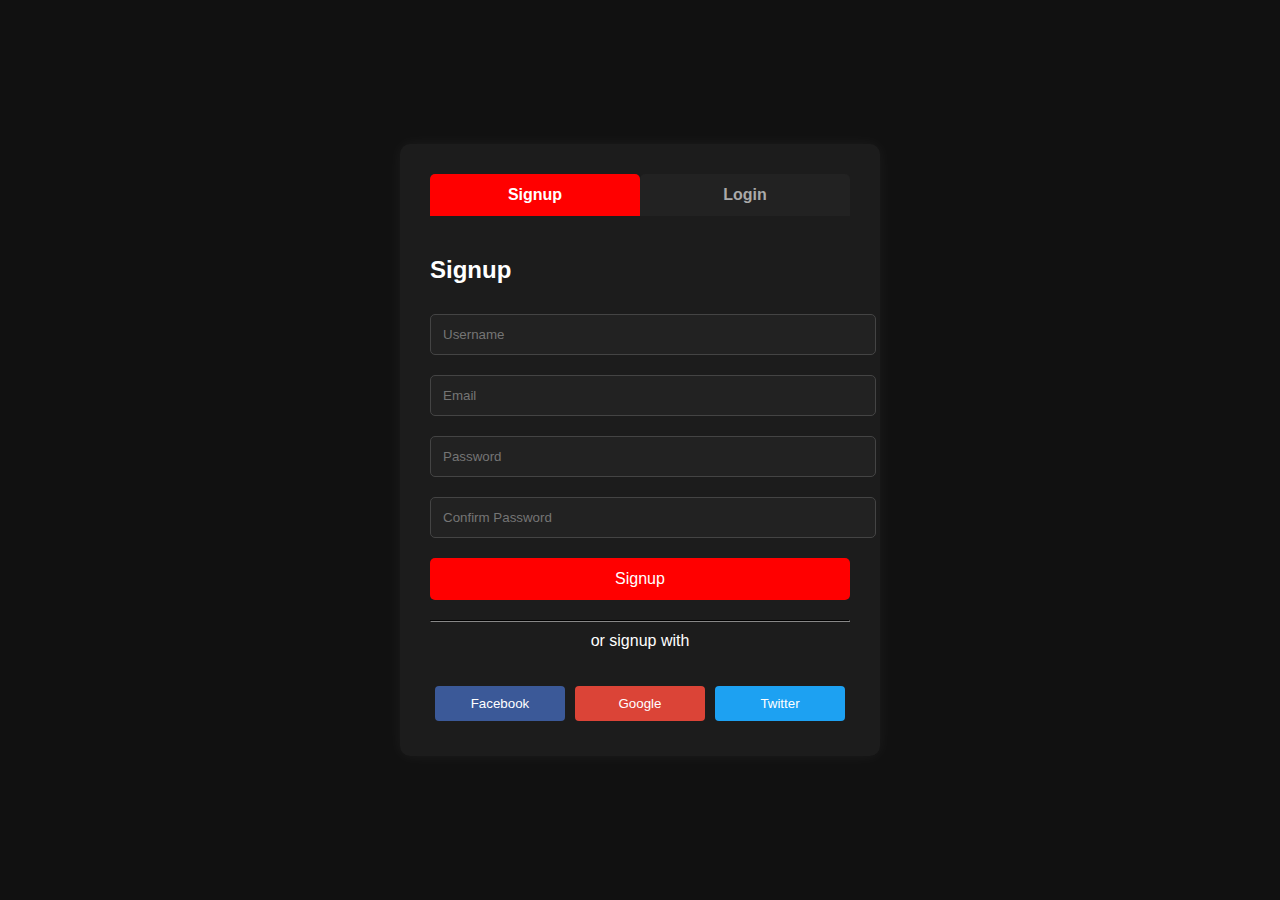
<file: signup form.html>
<!DOCTYPE html>
<html lang="en">
<head>
    <meta charset="UTF-8">
    <meta name="viewport" content="width=device-width, initial-scale=1.0">
    <title>Registration Page</title>
    <link rel="stylesheet" href="./style1.css">
    <link rel="stylesheet" href="https://cdnjs.cloudflare.com/ajax/libs/font-awesome/6.4.0/css/all.min.css">
</head>
<body>
    
   <div class="container">
    <input type="radio" name="formToggle" id="signupTab" checked hidden>
    <input type="radio" name="formToggle" id="loginTab" hidden>

    <div class="tabs">
      <label for="signupTab" class="tab">Signup</label>
      <label for="loginTab" class="tab">Login</label>
    </div>

    <!-- Signup Form -->
    <div class="form signup-form">
      <h2>Signup</h2>
      <input type="text" placeholder="Username">
      <input type="email" placeholder="Email">
      <input type="password" placeholder="Password">
      <input type="password" placeholder="Confirm Password">
      <button class="submit-btn">Signup</button>
 <hr>
      <p class="or-text">or signup with</p>
      <div class="social-login">
        <button class="facebook">Facebook</button>
        <button class="google">Google</button>
        <button class="twitter">Twitter</button>
      </div>
    </div>

    <!-- Login Form -->
    <div class="form login-form">
      <h2>Login</h2>
      <input type="email" placeholder="Email">
      <input type="password" placeholder="Password">
      <button class="submit-btn">Login</button>

      <hr>
      <p class="or-text">or login with</p>
      <div class="social-login">
        <button class="facebook">Facebook</button>
        <button class="google">Google</button>
        <button class="twitter">Twitter</button>
      </div>
    </div>
  </div>
</body>
</html>
</file>
<file: style.css>
* {
    margin: 0;
    padding: 0;
    
}

body {
    font-family: Arial, sans-serif;
    background-color: white;
    
}

.main-header {
    background-color:black;
    color: white;
    padding: 10px 20px;
    text-align: center;
   
}
header{
    background-color: black;
    color: white;
    padding: 10px 0;
    text-align: center;
    display: flex;
    justify-content: space-between;
}

.nav-icons {
   
    color: white;
    padding: 10px 10px;
}
.nav-icons a {
    color: white;
    text-decoration: none;
    padding: 10px 20px;
}
.nav-icons a:hover {
    background-color: #575757;
}
.fas fa-search {
    color: white;
    font-size: 10px;
}
.fas fa-shopping-cart {
    color: white;
    font-size: 10px;
}
.fas fa-user {
    color: white;
    font-size: 10px;
}
</file>
<file: style2.css>
body{
    background-color: black;
    color: white;
    overflow-x: hidden;
   

}
/* header */
.header{
    display: flex;
    justify-content: space-between;
    margin-top: 20px;
}
.heading h2{
    margin-left: 30px;
}

.navbar-icons{
    display: flex;
    gap: 60px;
    margin-right: 50px;
    font-size: large;
    margin-top: 10px;
}
.hovering{
    display: none;
}
.profile-card{
    display: none;
    z-index: 1000;
    background-color: black;
    
}
.fa-solid{
  background-color: #111111;
  color: #ccc;
}

.searchbar:hover .hovering{
    display: block;
    position: absolute;
    right: 0px;
    top: 40px;
    padding: 0px 10px;
    border: 1px solid grey;
}
.cart:hover .hovering{
    display: block;
    position: absolute;
    right: 0px;
    top: 60px;
    padding: 0px 10px;
    border: 1px solid grey;
}
.profile-icon:hover .profile-card{
    display: block;
    position: absolute;
    right: 0px;
    width: 300px;
    height: 250px;  
    border: 1px solid gray;   
}
.profile-card button{
    background-color: gray;
    color: white;
    height: 40px;
    width:180px ; 
}
.btn{
  position: relative;
  bottom: 0px;
  right: 10px;
}

.profile-card{
    padding-left: 20px;
   padding-top: 10px;
}

.searchbar{
    position: relative;
}
.cart{
    position: relative;
    bottom: 20px;
}
.profile-icon{
    position: relative;
}
.number{
    width:20px;
    height:20px;
    border-radius: 50%;
    background-color: red;
    color:white;
    display: flex;
    justify-content: center;
    position: relative;
    left: 15px;
    top: 8px;
    
}
.number p{
    position: relative;
    bottom: 5px;
}

 .smimage{
     width: 400px;
    height: 200px;
 }
 .smimage img{
     width:150px;
    height:150px;
    position: relative;
    left: 50px;
 }
.image1{
    display: flex;
}

.cartbuttons{
    display: flex;
    width: fit-content;
    border: 1px solid gray;
    position: relative;
    top: 30px;
    
}
.btn1 button{
    background-color: rgb(25, 25, 25);
    color: white;
    width: 50px;
    height: 40px;
    font-size: large;
    border: rgb(66, 65, 65) ;
}
.btn2 button{
background-color: black;
color: red;
width: 60px;
height: 40px;
border:  rgb(66, 65, 65);
font-size: x-large;
font-weight: bolder;

}

.images{
    width: 800px;
    height: 600px;
    border: 1px solid rgb(20, 20, 21);
    background-color: rgb(20, 20, 20) ;
    overflow-y: scroll;
    scrollbar-width: none;
    
    padding: 0px 20px;
}
.image1{
    margin-top: 50px;
}
.details p{
    font-size: larger;
    display: flex;
    justify-content: flex-start;
    justify-items: flex-start;
    padding-right: 90px;
    
}
.details ins{
    font-size: xx-large;
    text-decoration: none;
    
    position: relative;
    right: 23px;
}
.details del{
    font-weight: lighter;
    font-size: large;
}
.details i{
    font-size: large;
    position: relative;
    left: 380px;
    bottom: 80px;
}

.cartbody{
    display: flex;
    margin-bottom: 100px;
    margin-top: 50px;
    justify-content: space-around;


}
.ordersummary h2{
    margin-bottom: 40px;

}
.ordersummary p{
    font-size: large;
    padding-bottom: 15px;
}
.ordersummary ins{
    text-decoration: none;
    font-size: larger;
}
.total h2{
    margin-top: 20px;
}
.total ins{
    font-size: xx-large;
    font-weight: bolder;
    margin-top: 14px;

}
.discount ins{
    color: green;
    font-weight: bolder;
}
.delivery h5{
    color: green;
    font-weight: bolder;
}
.price{
    display: flex;
    justify-content:space-between;
}
.discount{
    display: flex;
    justify-content: space-between;
}
.delivery{
    display: flex;
    justify-content: space-between;
}
.total{
    display: flex;
    justify-content: space-between;
}
.orderbtn button{
    background-color: red;
    color: white;
    width: 350px;
    height: 50px;
    font-size: larger;
    margin-top: 30px;
}
.orgup{
    display: flex;
}
.lists{
    display: flex;
    margin-top: 50px;
}
.lis li{
 list-style: none;
 padding-bottom: 10px;
 font-size: medium;
 font-weight: lighter;
}
.lists h4{
  position: relative;
  left:30px;
  bottom: 20px;
}
.up2{
  padding-left: 200px;
  display: flex;
  justify-content: center;
}
.up1 p ,input[type],#subbtn{
  position: relative;
  bottom: 60px;
}
.up1 input[type]{
  background-color: rgb(14, 14, 14);
  border: 1px solid grey;
  width: 300px;
  height: 50px;

}
.up1 input[type="email"]{
  font-size: larger;
}
.up1 button{
    position: relative;
    right: 305px;
    padding-bottom: 0px;
    top: 0px;
    font-size: larger;
    width: 130px;
    height: 50px;
    background-color: red;
    color: white;
}
#advantages{
  margin-top: 240px;
  padding-left: 730px ;
}
.footer {
  background-color: #0d0d0d;
  color: #ccc;
  font-size: 0.9rem;
  padding: 20px;
}

.footer-top {
  display: flex;
  flex-wrap: wrap;
  gap: 30px;
  justify-content: space-between;
  margin-bottom: 30px;
}

.footer-column {
  flex: 1 1 200px;
}
.footer-column p{
  padding-bottom: 40px;
}

.footer-column h3,
.footer-column h4 {
  color: white;
  margin-bottom: 15px;
}

.footer-column ul {
  list-style: none;
  padding: 0;
}

.footer-column ul li {
  margin-bottom: 8px;
}

.footer-column ul li a {
  color: #ccc;
  text-decoration: none;
}

.footer-column ul li a:hover {
  color: white;
}

.subscribe-form {
  display: flex;
  flex-direction: column;
  gap: 10px;
 
}

.subscribe-form input {
  padding: 8px;
  border: 2px soild rgb(235, 224, 224);
  border-radius: 4px;
  background-color: #070707fb;
 
}

.subscribe-form button {
  width: 100px;
  background-color: red;
  color: white;
  border: none;
  padding: 8px;
  border-radius: 5px;
  cursor: pointer;
}

.subscribe-form button:hover {
  background-color: darkred;
}

.footer-bottom {
  display: flex;
  justify-content: space-between;
  align-items: center;
  flex-wrap: wrap;
  border-top: 1px solid #333;
  padding: 10px 20px;
}

.social-icons a {
  color: #ccc;
  margin-left: 10px;
  font-size: 18px;
  padding: 10px 10px;
}

.social-icons a:hover {
  color: white;
}
</file>
<file: style3.css>
* {
  margin: 0;
  padding: 0;
  box-sizing: border-box;
  font-family: 'Inter', sans-serif;
}

body {
  background-color: #111111;
  color: #e0e0e0;
  line-height: 1.6;
}

a {
  color: inherit;
  text-decoration: none;
}

.main-header {
    background-color:black;
    color: white;
    padding: 10px 20px;
    text-align: center;  
}

.main-header a {
    color: white;
    text-decoration: none;
    font-size: 24px;
}


header{
    background-color: black;
    color: white;
    padding: 10px 0;
    text-align: center;
    display: flex;
    justify-content: space-between;
}

.nav-icons {
   
    color: white;
    padding: 10px 10px;
}
.nav-icons a {
    color: white;
    text-decoration: none;
    padding: 10px 20px;
}
.nav-icons a:hover {
    background-color: #575757;
}
.fas fa-search {
    color: white;
    font-size: 10px;
}
.fas fa-shopping-cart {
    color: white;
    font-size: 10px;
}
.fas fa-user {
    color: white;
    font-size: 10px;
}

.cart-icon {
  position: relative;
  font-size: 1.5rem;
  color: #fff;
}

.cart-count {
  background: red;
  border-radius: 50%;
  padding: 2px 6px;
  font-size: 0.75rem;
  position: absolute;
  top: -10px;
  right: -10px;
}


.logo {
  font-size: 24px;
  font-weight: 700;
  color: #d3d3d3;
}

.logo span {
  color: #5f9df7;
}

.header-actions i {
  font-size: 18px;
  margin-left: 20px;
  cursor: pointer;
}

.product-container {
  display: flex;
  padding: 40px;
  gap: 40px;
}

.thumbnail-gallery {
  display: flex;
  flex-direction: column;
  gap: 20px;
}

.thumb {
  width: 60px;
  height: 60px;
  border: 2px solid transparent;
  border-radius: 8px;
  cursor: pointer;
}

.thumb.active {
  border-color: white;
}

.product-main {
  flex: 1;
}

.main-image {
  max-width: 100%;
  height: auto;
  border-radius: 12px;
}

.product-details {
  flex: 1;
  display: flex;
  flex-direction: column;
  gap: 20px;
}

h1 {
  font-size: 24px;
  color: #d4d4d4;
}

.subheading {
  color: #a1a1a1;
  font-size: 16px;
}

.rating .stars {
  color: red;
  margin-right: 5px;
}

.price-section {
  font-size: 20px;
  display: flex;
  flex-direction: column;
  gap: 5px;
  
}

.price {
  color: white;
  font-size: 28px;
  font-weight: bold;
}

.old-price {
  color: #999;
  text-decoration: line-through;
}

.discount {
  color: #00ff7f;
}

.tax {
  color: grey;
  
}

.stock {
  color: #00ff7f;
  font-weight: bold;
}

.offers h4 {
  margin: 0;
  font-size: 16px;
}

.offer-buttons {
  display: flex;
  gap: 10px;
}

.offer-buttons button {
  background-color: #1c1c1c;
  color: white;
  border: 1px solid #444;
  padding: 10px;
  border-radius: 8px;
  cursor: pointer;
}

.add-to-cart {
  background-color: red;
  color: white;
  border: none;
  padding: 12px;
  font-size: 16px;
  border-radius: 6px;
  cursor: pointer;
  width: 150px;
}

.add-to-cart:hover {
  background-color: darkred;
}

.tabs {
  display: flex;
  justify-content: center;
  gap: 40px;
  margin-top: 40px;
}

.tab {
  background: none;
  border: none;
  font-size: 16px;
  color: #aaa;
  padding: 10px 20px;
  cursor: pointer;
}

.tab:hover {
  color: white;
  background-color: red;
  border-radius: 5px;
}

.tab.active {
  color: white;
  background-color: red;
  border-radius: 5px;
}

.specs {
  margin: 40px;
  display: grid;
  grid-template-columns: 200px auto;
  gap: 15px 100px;
  font-size: 14px;
}

.specs div {
  display: contents;
}

.specs strong {
  color: #888;
}

.specs span {
  color: #e0e0e0;
  font-weight: 600;
}



/* our advantages section */

.advantages-section {
  background-color: #0f0f0f;
  color: white;
  text-align: center;
  padding: 40px 20px;
  
}

.advantages-section h2 {
  font-size: 1.5rem;
  margin-bottom: 20px;
}

.advantages-container {
  display: flex;
  justify-content: space-around;
  flex-wrap: wrap;
  gap: 20px;
}

.advantage-box {
  flex: 1 1 200px;
  max-width: 250px;
  background-color: black;
  padding: 20px;
  border-radius: 10px;
  color: #fff;
  font-size: 0.9rem;
  display: flex;

}

.advantage-box i {
  font-size: 24px;
  margin-bottom: 10px;
  color: red;
  padding-top: 10px;
  padding-right: 20px;
}

/* footer section */

.footer {
  background-color: #0d0d0d;
  color: #ccc;
  padding: 40px 20px;
  font-size: 0.9rem;
}

.footer-top {
  display: flex;
  flex-wrap: wrap;
  gap: 30px;
  justify-content: space-between;
  margin-bottom: 30px;
}

.footer-column {
  flex: 1 1 200px;
}

.footer-column h3,
.footer-column h4 {
  color: white;
  margin-bottom: 15px;
}

.footer-column ul {
  list-style: none;
  padding: 0;
}

.footer-column ul li {
  margin-bottom: 8px;
}

.footer-column ul li a {
  color: #ccc;
  text-decoration: none;
}

.footer-column ul li a:hover {
  color: white;
}

.subscribe-form {
  display: flex;
  flex-direction: column;
  gap: 10px;
}

.subscribe-form input {
  padding: 8px;
  border: none;
  border-radius: 4px;
}

.subscribe-form button {
  width: 100px;
  background-color: red;
  color: white;
  border: none;
  padding: 8px;
  border-radius: 5px;
  cursor: pointer;
}

.subscribe-form button:hover {
  background-color: darkred;
}

.footer-bottom {
  display: flex;
  justify-content: space-between;
  align-items: center;
  flex-wrap: wrap;
  border-top: 1px solid #333;
  padding: 10px 20px;
}

.social-icons a {
  color: #ccc;
  margin-left: 10px;
  font-size: 18px;
  padding: 10px 10px;
}

.social-icons a:hover {
  color: white;
}
</file>
<file: style1.css>
body {
  margin: 0;
  font-family: Arial, sans-serif;
  background-color: #111;
  color: #fff;
  display: flex;
  align-items: center;
  justify-content: center;
  min-height: 100vh;
}

.container {
  background: #1c1c1c;
  padding: 30px;
  border-radius: 10px;
  width: 100%;
  max-width: 420px;
  box-shadow: 0 0 15px rgba(255, 255, 255, 0.05);
  position: relative;
}

/* Tabs */
.tabs {
  display: flex;
  margin-bottom: 20px;
}

.tab {
  flex: 1;
  text-align: center;
  padding: 12px;
  background: #222;
  cursor: pointer;
  color: #aaa;
  font-weight: bold;
  border-radius: 5px 5px 0 0;
  transition: 0.3s;
}

#signupTab:checked ~ .tabs label[for="signupTab"],
#loginTab:checked ~ .tabs label[for="loginTab"] {
  background: red;
  color: #fff;
}

/* Form styles */
.form {
  display: none;
  flex-direction: column;
}

input {
  width: 100%;
  margin: 10px 0;
  padding: 12px;
  background: #222;
  color: #fff;
  border: 1px solid #444;
  border-radius: 5px;
}

.submit-btn {
  width: 100%;
  background: red;
  color: #fff;
  padding: 12px;
  border: none;
  border-radius: 5px;
  font-size: 16px;
  margin-top: 10px;
  cursor: pointer;
}

.social-login {
  display: flex;
  justify-content: space-between;
  margin-top: 15px;
}

.social-login button {
  flex: 1;
  margin: 5px;
  padding: 10px;
  border: none;
  color: #fff;
  border-radius: 4px;
  cursor: pointer;
}

.facebook { background: #3b5998; }
.google { background: #db4437; }
.twitter { background: #1da1f2; }

hr {
  margin: 20px 0;
  border-color: #333;
}

.or-text {
  text-align: center;
  margin-top: -10px;
}

/* Toggle visibility using :checked */
#signupTab:checked ~ .signup-form {
  display: flex;
}

#loginTab:checked ~ .login-form {
  display: flex;
}
</file>
